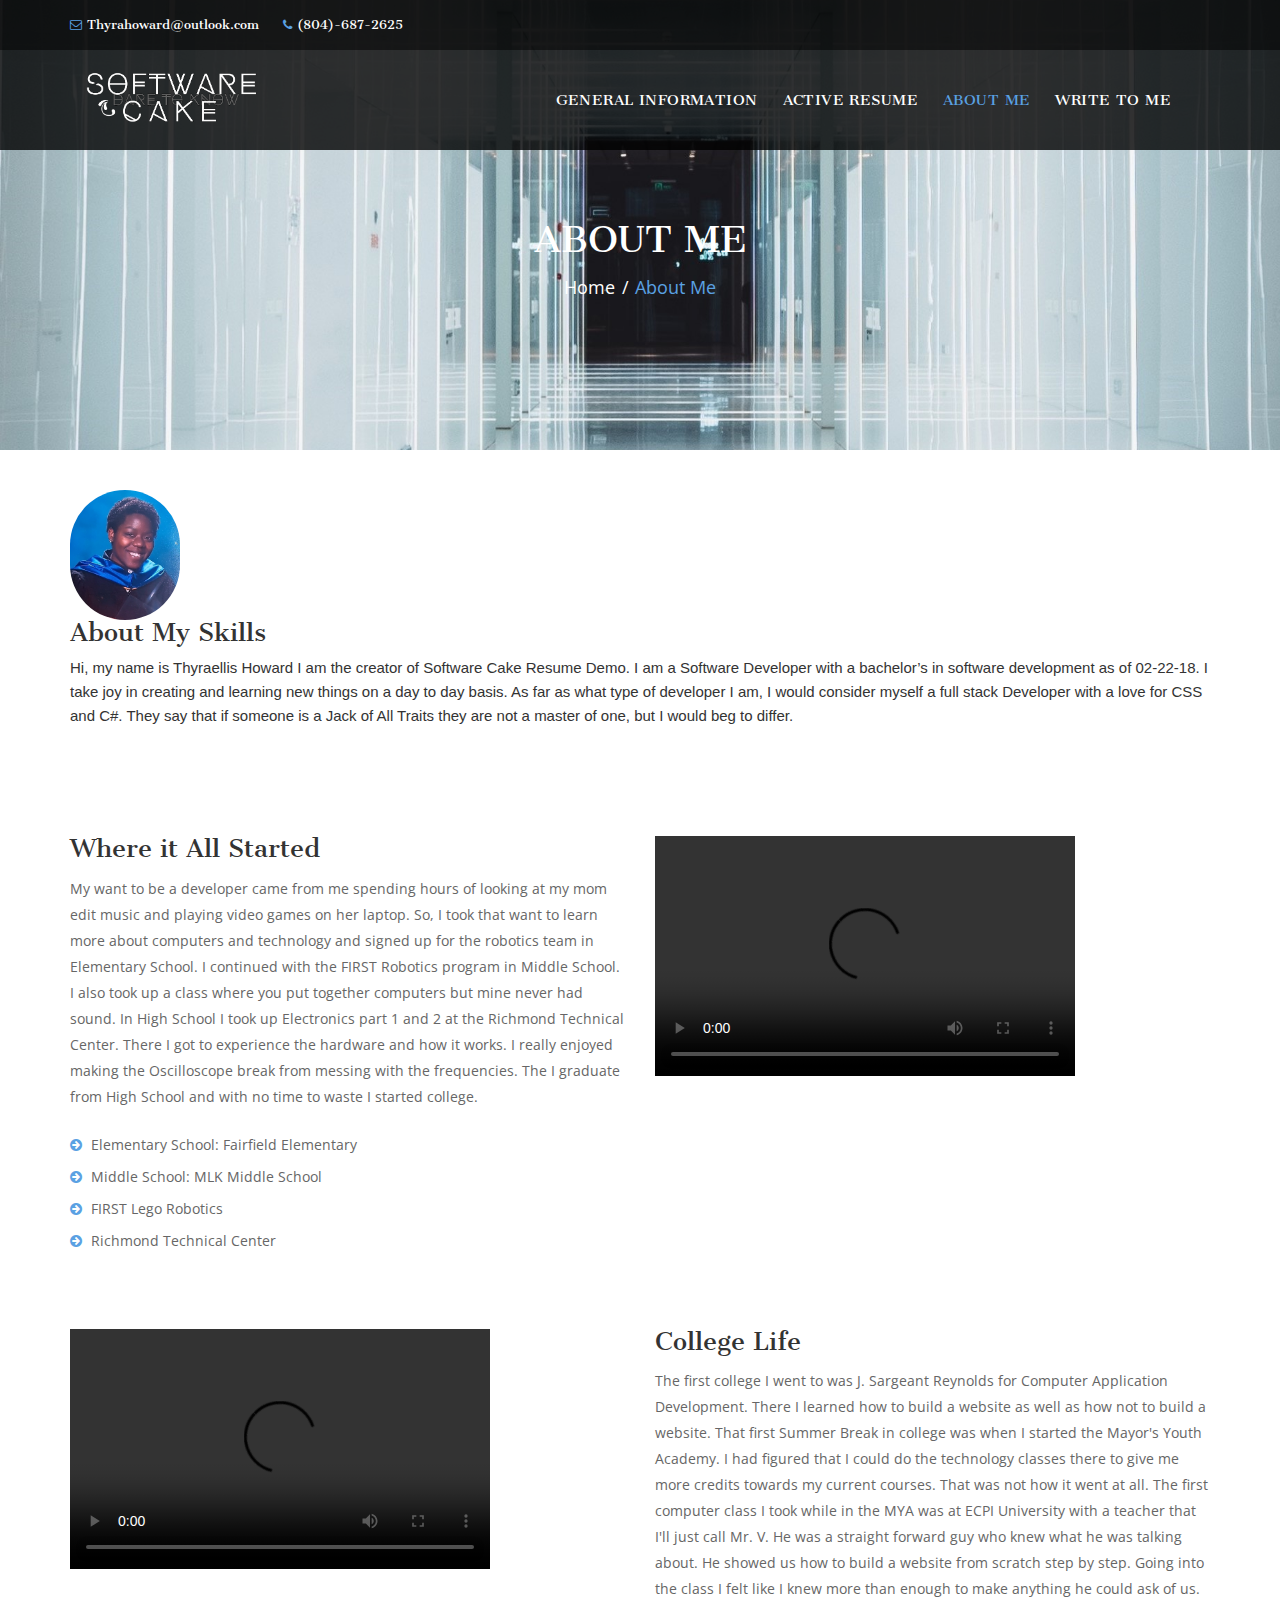
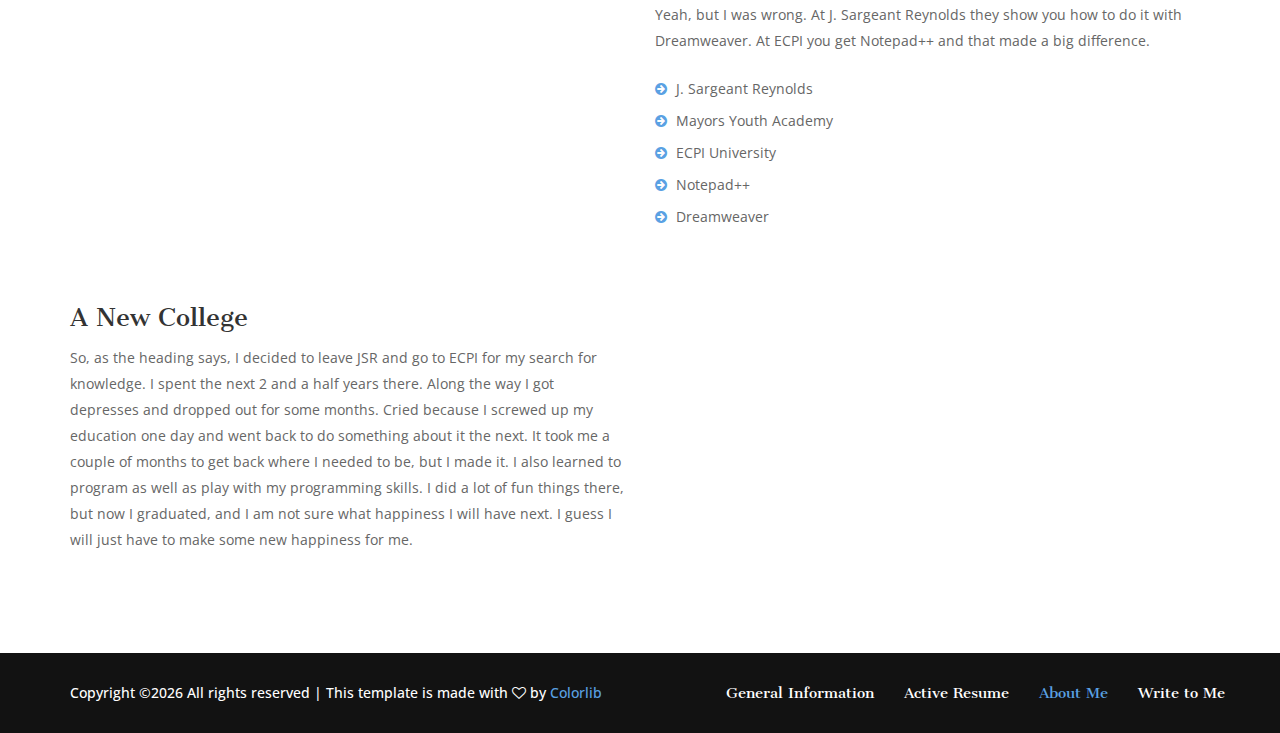
<file: about-us.html>
<!DOCTYPE html>
<html lang="en">
    <head>
        <meta charset="utf-8">
        <meta http-equiv="X-UA-Compatible" content="IE=edge">
        <meta name="viewport" content="width=device-width, initial-scale=1">
        <link rel="icon" href="img/cake-icon.PNG" type="image/x-icon" />
        <!-- The above 3 meta tags *must* come first in the head; any other head content must come *after* these tags -->
        <title>Thyraellis Resume | About Me</title>

        <!-- Icon css link -->
        <link href="vendors/material-icon/css/materialdesignicons.min.css" rel="stylesheet">
        <link href="css/font-awesome.min.css" rel="stylesheet">
        <link href="vendors/linears-icon/style.css" rel="stylesheet">
        <!-- Bootstrap -->
        <link href="css/bootstrap.min.css" rel="stylesheet">
        
        <!-- Extra plugin css -->
        <link href="vendors/bootstrap-selector/bootstrap-select.css" rel="stylesheet">
        <link href="vendors/bootatrap-date-time/bootstrap-datetimepicker.min.css" rel="stylesheet">
        <link href="vendors/owl-carousel/assets/owl.carousel.css" rel="stylesheet">
        
        <link href="css/style.css" rel="stylesheet">
        <link href="css/responsive.css" rel="stylesheet">

        <!-- HTML5 shim and Respond.js for IE8 support of HTML5 elements and media queries -->
        <!-- WARNING: Respond.js doesn't work if you view the page via file:// -->
        <!--[if lt IE 9]>
        <script src="https://oss.maxcdn.com/html5shiv/3.7.3/html5shiv.min.js"></script>
        <script src="https://oss.maxcdn.com/respond/1.4.2/respond.min.js"></script>
        <![endif]-->
    </head>
    <body>
       
       <div id="preloader">
            <div class="loader absolute-center">
                <div class="loader__box"><b class="top"></b></div>
                <div class="loader__box"><b class="top"></b></div>
                <div class="loader__box"><b class="top"></b></div>
            </div>
        </div>
       
        <!--================ Frist hader Area =================-->
        <div class="first_header">
            <div class="container">
                <div class="row">
                    <div class="col-md-4">
                        <div class="header_contact_details">
                            <a href="#"><i class="fa fa-envelope-o"></i>Thyrahoward@outlook.com</a>
							<a href="#"><i class="fa fa-phone"></i>(804)-687-2625</a>
                        </div>
                    </div>
                    <div class="col-md-4">
                        <div class="event_btn_inner">
						</div>
                    </div>
                </div>
            </div>
        </div>
        <!--================End Footer Area =================-->
        
        <!--================End Footer Area =================-->
        <header class="main_menu_area">
            <nav class="navbar navbar-default">
                <div class="container">
                    <!-- Brand and toggle get grouped for better mobile display -->
                    <div class="navbar-header">
                        <button type="button" class="navbar-toggle collapsed" data-toggle="collapse" data-target="#bs-example-navbar-collapse-1" aria-expanded="false">
                        <span class="sr-only">Toggle navigation</span>
                        <span class="icon-bar"></span>
                        <span class="icon-bar"></span>
                        <span class="icon-bar"></span>
                        </button>
                        <a class="navbar-brand" href="index.html"><img src="img/software-cake-logo.png" width="200" alt=""></a>
                    </div>

                    <!-- Collect the nav links, forms, and other content for toggling -->
                    <div class="collapse navbar-collapse" id="bs-example-navbar-collapse-1">
                        <ul class="nav navbar-nav navbar-right">
                            <li><a href="index.html">General Information</a></li>
							<li><a href="menu-list.html">Active Resume</a></li>
							<li class="active"><a href="about-us.html">About Me</a></li>
                            <li><a href="contact.html">Write to Me</a></li>
							<li></li>
                        </ul>
                    </div><!-- /.navbar-collapse -->
                </div><!-- /.container-fluid -->
            </nav>
        </header>
        <!--================End Footer Area =================-->
        
        <!--================Banner Area =================-->
        <section class="banner_area">
            <div class="container">
                <div class="banner_content">
                    <h4>About Me</h4>
                    <a href="index.html">Home</a>
                    <a class="active" href="#">About Me</a>
                </div>
            </div>
        </section>
        <!--================End Banner Area =================-->
        
        <!--================About Us Content Area =================-->
        <section class="about_us_content">
            <div class="container">
					<img src="img/Profile_Picture.jpg" height="130px" style="border-radius:80px;"/>
		    <h4 style="font-family: 'Cantata One', serif;font-size: 24px; margin-bottom:10px;">About My Skills</h4>
                            <p>
Hi, my name is Thyraellis Howard I am the creator of Software Cake Resume Demo. I am a Software Developer with a bachelor’s in software development as of 02-22-18. I take joy in creating and learning new things on a day to day basis. As far as what type of developer I am, I would consider myself a full stack Developer with a love for CSS and C#.  They say that if someone is a Jack of All Traits they are not a master of one, but I would beg to differ. </p><br/>
<br/>
                <div class="row about_inner_item">
                    <div class="col-md-6">
                        <div class="about_left_content">
                           
                            <h4>Where it All Started</h4>
<p>
My want to be a developer came from me spending hours of looking at my mom edit music and playing video games on her laptop.  So, I took that want to learn more about computers and technology and signed up for the robotics team in Elementary School. I continued with the FIRST Robotics program in Middle School. I also took up a class where you put together computers but mine never had sound. In High School I took up Electronics part 1 and 2 at the Richmond Technical Center. There I got to experience the hardware and how it works. I really enjoyed making the Oscilloscope break from messing with the frequencies. The I graduate from High School and with no time to waste I started college. </p>
                            <ul>
                                <li><a href="https://www.rvaschools.net/FCES"><i class="fa fa-arrow-circle-right" aria-hidden="true"></i> Elementary  School: Fairfield Elementary </a></li>
                                <li><a href="https://www.rvaschools.net/MLKMS"><i class="fa fa-arrow-circle-right" aria-hidden="true"></i> Middle School: MLK Middle School</a></li>
                                <li><a href="https://www.firstlegoleague.org/"><i class="fa fa-arrow-circle-right" aria-hidden="true"></i> FIRST Lego Robotics</a></li>
                                <li><a href="https://www.rvaschools.net/RTC"><i class="fa fa-arrow-circle-right" aria-hidden="true"></i> Richmond Technical Center </a></li>
                            </ul>
                        </div>
                    </div>
                    <div class="col-md-6">
                        <div class="about_right_image">
                            <video width="420" height="240" controls>
							<source src="https://youtu.be/mbiH2tOKqoc" type="video/mp4"/>
							</video>
                        </div>
                    </div>
                    <div class="col-md-12">
                        <div class="about_single_content">
                            <p></p>
                        </div>
                    </div>
                </div>
                <div class="row about_inner_item">
                    <div class="col-md-6">
                        <div class="about_right_image">
                            <video width="420" height="240" controls>
							<source src="https://youtu.be/YTBGqrafSZw" type="video/mp4"/>
							</video>
                        </div>
                    </div>
                    <div class="col-md-6">
                        <div class="about_left_content">
                            <h4>College Life</h4>
                            <p>The first college I went to was J. Sargeant Reynolds for Computer Application Development. There I learned how to 
                            build a website as well as how not to build a website. That first Summer Break in college was when I started the Mayor's Youth Academy. I had figured that I could do the technology classes there to give me more credits towards my current courses. That was not how it went at all. The first computer class I took while in the MYA was at ECPI University with a teacher that I'll just call Mr. V. He was a straight forward guy who knew what he was talking about. He showed us how to build a website from scratch step by step. Going into the class I felt like I knew more than enough to make anything he could ask of us. Yeah, but I was wrong. At J. Sargeant Reynolds they show you how to do it with Dreamweaver. At ECPI you get Notepad++ and that made a big difference.
                            </p>
                            <ul>
                                <li><a href="https://www.reynolds.edu/"><i class="fa fa-arrow-circle-right" aria-hidden="true"></i> J. Sargeant Reynolds</a></li>
                                <li><a href="https://www.richmondgov.com/MayorsYouthAcademy/"><i class="fa fa-arrow-circle-right" aria-hidden="true"></i> Mayors Youth Academy</a></li>
                                <li><a href="https://www.ecpi.edu/locations/richmond-va-innsbrook"><i class="fa fa-arrow-circle-right" aria-hidden="true"></i> ECPI University</a></li>
                                <li><a href="https://notepad-plus-plus.org/"><i class="fa fa-arrow-circle-right" aria-hidden="true"></i> Notepad++</a></li>
                                <li><a href="https://www.adobe.com/products/dreamweaver.html"><i class="fa fa-arrow-circle-right" aria-hidden="true"></i> Dreamweaver</a></li>
                            </ul>
                        </div>
                    </div>
                    <div class="col-md-12">
                        <div class="about_single_content">
                            <p></p>
                        </div>
                    </div>
                </div>
                <div class="row about_inner_item">
                    <div class="col-md-6">
                        <div class="about_left_content">
                            <h4>A New College</h4>
                            <p>So, as the heading says, I decided to leave JSR and go to ECPI for my search for knowledge. I spent the next 2 and a half years there. Along the way I got depresses and dropped out for some months. Cried because I screwed up my education one day and went back to do something about it the next. It took me a couple of months to get back where I needed to be, but I made it. I also learned to program as well as play with my programming skills. I did a lot of fun things there, but now I graduated, and I am not sure what happiness I will have next. I guess I will just have to make some new happiness for me. </p>
                        </div>
                    </div>
                </div>
            </div>
        </section>
        <!--================End About Us Content Area =================-->
        
        <!--================End Recent Blog Area =================-->
        <footer class="footer_area">
           
            <div class="copy_right_area">
                <div class="container">
                    <div class="pull-left">
                        <h5><p><!-- Link back to Colorlib can't be removed. Template is licensed under CC BY 3.0. -->
Copyright &copy;<script>document.write(new Date().getFullYear());</script> All rights reserved | This template is made with <i class="fa fa-heart-o" aria-hidden="true"></i> by <a href="https://colorlib.com" target="_blank">Colorlib</a>
<!-- Link back to Colorlib can't be removed. Template is licensed under CC BY 3.0. -->
</p></h5>
                    </div>
                    <div class="pull-right">
                        <ul class="nav navbar-nav navbar-right">
                            <li><a href="index.html">General Information</a></li>
							<li><a href="menu-list.html">Active Resume</a></li>
							<li class="active"><a href="about-us.html">About Me</a></li>
                            <li><a href="contact.html">Write to Me</a></li>
                        </ul>
                    </div>
                </div>
            </div>
        </footer>
        <!--================End Recent Blog Area =================-->
        
        
        
        <!-- jQuery (necessary for Bootstrap's JavaScript plugins) -->
        <script src="js/jquery-2.1.4.min.js"></script>
        <!-- Include all compiled plugins (below), or include individual files as needed -->
        <script src="js/bootstrap.min.js"></script>
        <!-- Extra plugin js -->
        <script src="vendors/bootstrap-selector/bootstrap-select.js"></script>
        <script src="vendors/bootatrap-date-time/bootstrap-datetimepicker.min.js"></script>
        <script src="vendors/owl-carousel/owl.carousel.min.js"></script>
        <script src="vendors/isotope/imagesloaded.pkgd.min.js"></script>
        <script src="vendors/isotope/isotope.pkgd.min.js"></script>
        <script src="vendors/countdown/jquery.countdown.js"></script>
        <script src="vendors/js-calender/zabuto_calendar.min.js"></script>
        <!--gmaps Js-->
<!--        <script src="https://maps.googleapis.com/maps/api/js?key=AIzaSyCjCGmQ0Uq4exrzdcL6rvxywDDOvfAu6eE"></script>-->
<!--        <script src="js/gmaps.min.js"></script>-->
        
        
<!--        <script src="js/video_player.js"></script>-->
        <script src="js/theme.js"></script>
    </body>
</html>
</file>
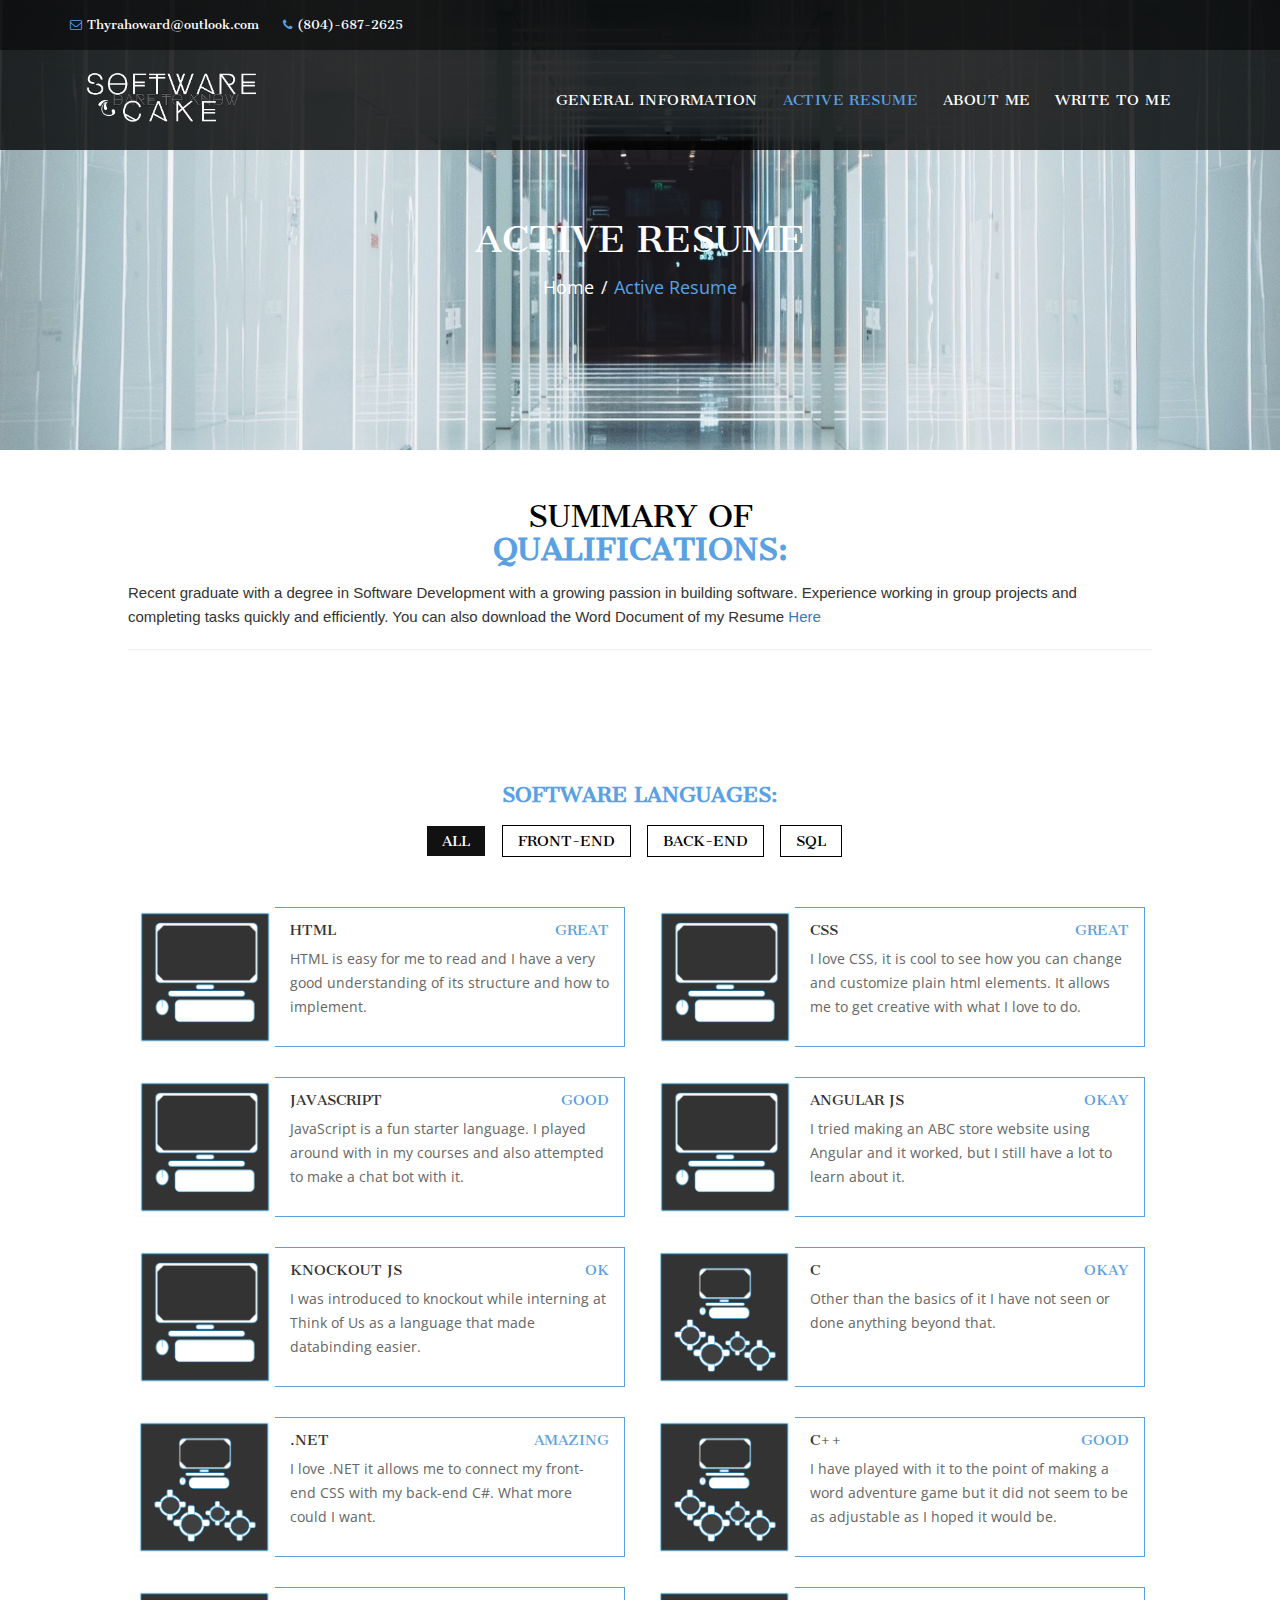
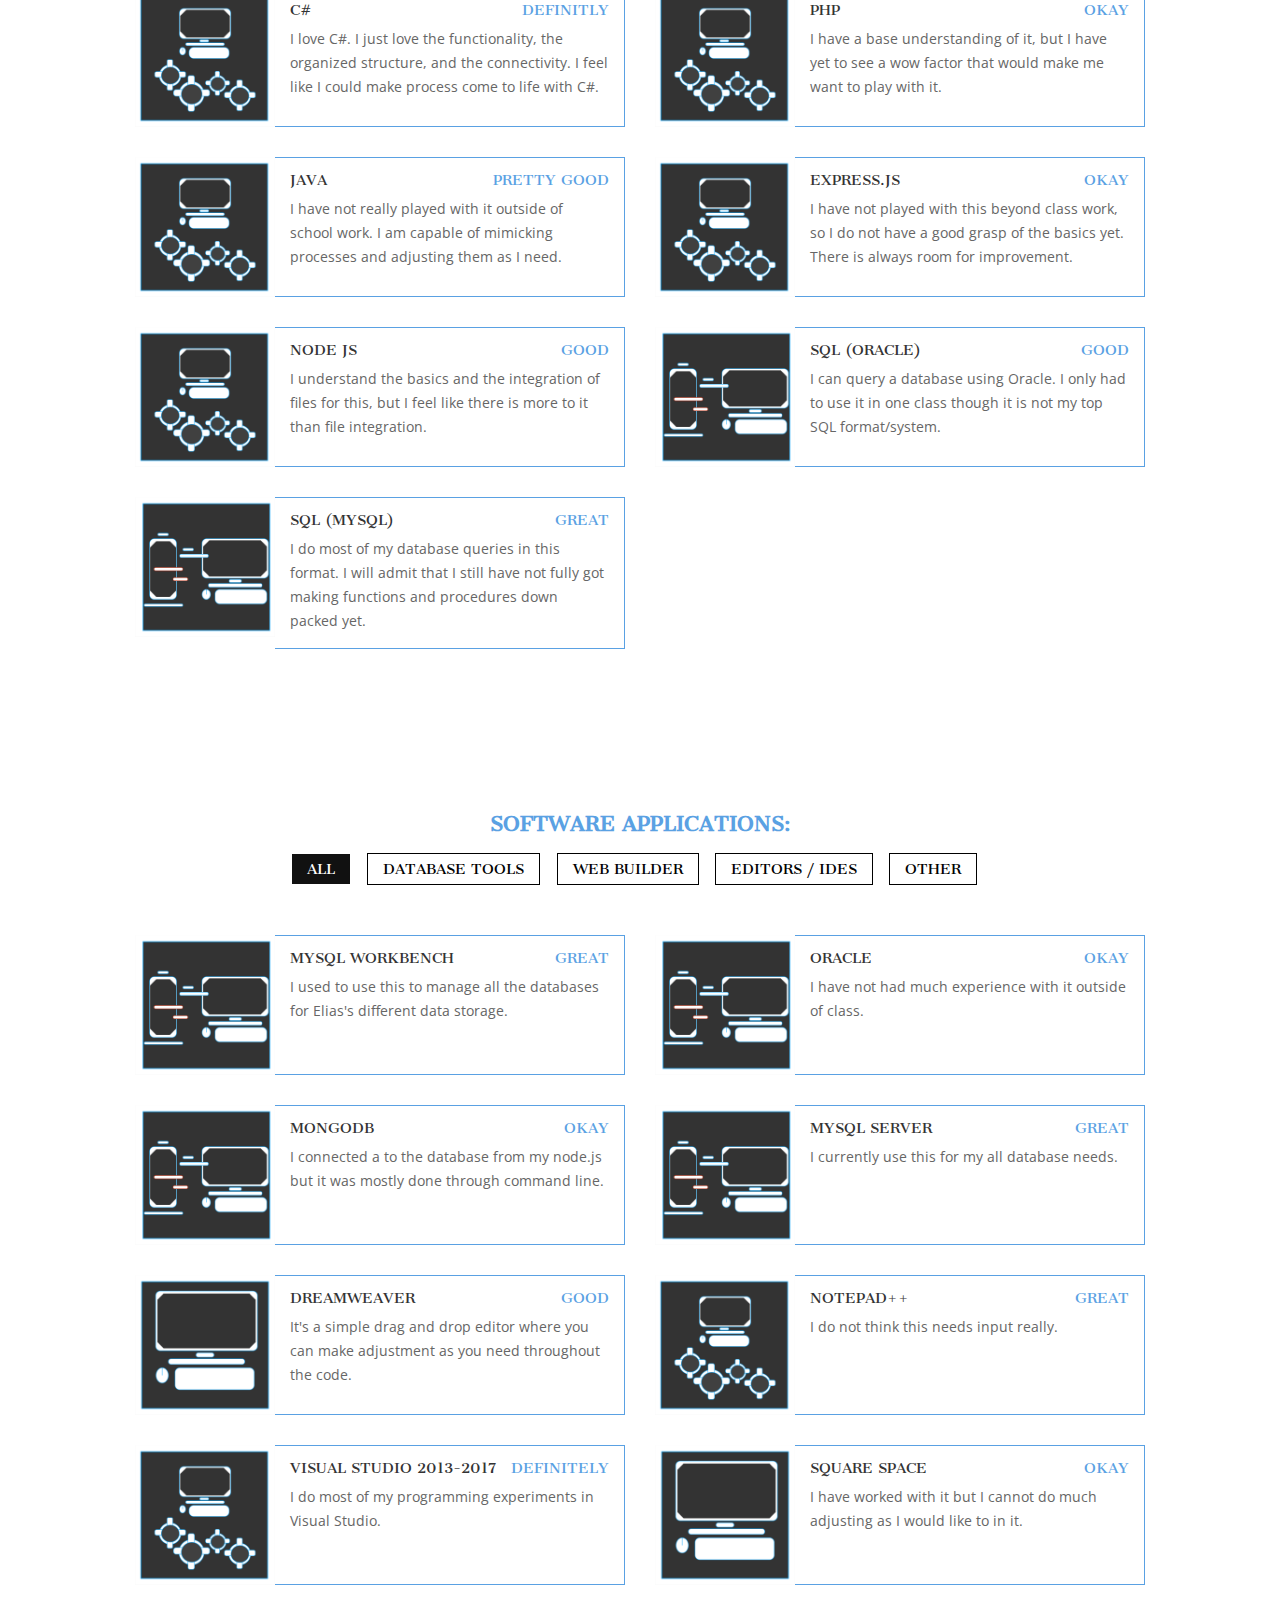
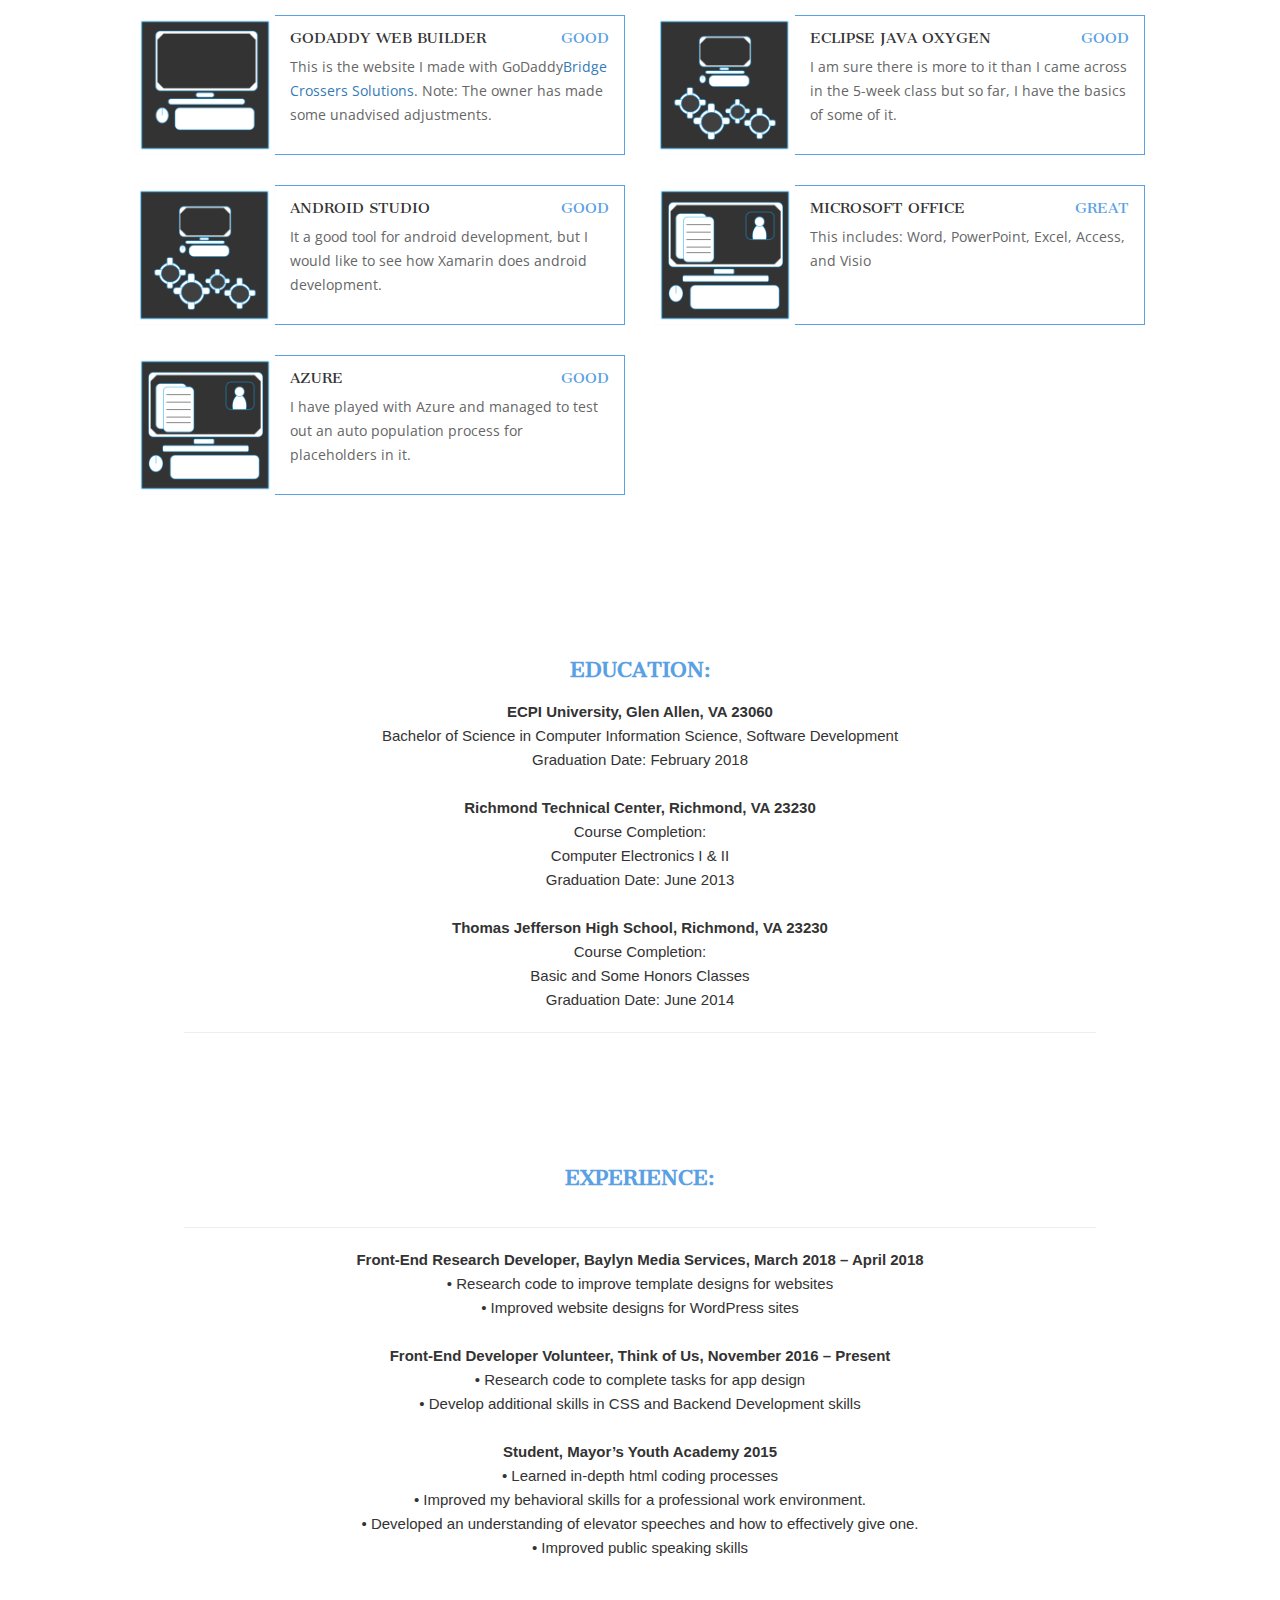
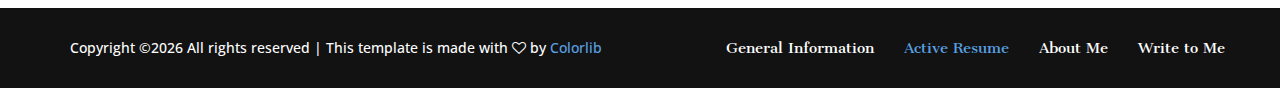
<file: menu-list.html>
<!DOCTYPE html>
<html lang="en">
    <head>
        <meta charset="utf-8">
        <meta http-equiv="X-UA-Compatible" content="IE=edge">
        <meta name="viewport" content="width=device-width, initial-scale=1">
        <link rel="icon" href="img/cake-icon.PNG" type="image/x-icon" />
        <!-- The above 3 meta tags *must* come first in the head; any other head content must come *after* these tags -->
        <title>Thyraellis Resume | Active Resume</title>

        <!-- Icon css link -->
        <link href="vendors/material-icon/css/materialdesignicons.min.css" rel="stylesheet">
        <link href="css/font-awesome.min.css" rel="stylesheet">
        <link href="vendors/linears-icon/style.css" rel="stylesheet">
        <!-- Bootstrap -->
        <link href="css/bootstrap.min.css" rel="stylesheet">
        
        <!-- Extra plugin css -->
        <link href="vendors/bootstrap-selector/bootstrap-select.css" rel="stylesheet">
        <link href="vendors/bootatrap-date-time/bootstrap-datetimepicker.min.css" rel="stylesheet">
        <link href="vendors/owl-carousel/assets/owl.carousel.css" rel="stylesheet">
        
        <link href="css/style.css" rel="stylesheet">
        <link href="css/responsive.css" rel="stylesheet">

        <!-- HTML5 shim and Respond.js for IE8 support of HTML5 elements and media queries -->
        <!-- WARNING: Respond.js doesn't work if you view the page via file:// -->
        <!--[if lt IE 9]>
        <script src="https://oss.maxcdn.com/html5shiv/3.7.3/html5shiv.min.js"></script>
        <script src="https://oss.maxcdn.com/respond/1.4.2/respond.min.js"></script>
        <![endif]-->
    </head>
    <body>
       
        <div id="preloader">
            <div class="loader absolute-center">
                <div class="loader__box"><b class="top"></b></div>
                <div class="loader__box"><b class="top"></b></div>
                <div class="loader__box"><b class="top"></b></div>
            </div>
        </div>
       
        <!--================ Frist hader Area =================-->
        <div class="first_header">
            <div class="container">
                <div class="row">
                    <div class="col-md-4">
                        <div class="header_contact_details">
                            <a href="#"><i class="fa fa-envelope-o"></i>Thyrahoward@outlook.com</a>
							<a href="#"><i class="fa fa-phone"></i>(804)-687-2625</a>
                        </div>
                    </div>
                    <div class="col-md-4">
                        <div class="event_btn_inner">
						</div>
                    </div>
                </div>
            </div>
        </div>
        <!--================End Footer Area =================-->
        
        <!--================End Footer Area =================-->
        <header class="main_menu_area">
            <nav class="navbar navbar-default">
                <div class="container">
                    <!-- Brand and toggle get grouped for better mobile display -->
                    <div class="navbar-header">
                        <button type="button" class="navbar-toggle collapsed" data-toggle="collapse" data-target="#bs-example-navbar-collapse-1" aria-expanded="false">
                        <span class="sr-only">Toggle navigation</span>
                        <span class="icon-bar"></span>
                        <span class="icon-bar"></span>
                        <span class="icon-bar"></span>
                        </button>
                        <a class="navbar-brand" href="index.html"><img src="img/software-cake-logo.png" width="200" alt=""></a>
                    </div>

                    <!-- Collect the nav links, forms, and other content for toggling -->
                    <div class="collapse navbar-collapse" id="bs-example-navbar-collapse-1">
                        <ul class="nav navbar-nav navbar-right">
                            <li><a href="index.html">General Information</a></li>
							<li class="active"><a href="menu-list.html">Active Resume</a></li>
							<li><a href="about-us.html">About Me</a></li>
                            <li><a href="contact.html">Write to Me</a></li>
							<li></li>
                        </ul>
                    </div><!-- /.navbar-collapse -->
                </div><!-- /.container-fluid -->
            </nav>
        </header> <!--================End Footer Area =================-->
        
        <!--================Banner Area =================-->
        <section class="banner_area">
            <div class="container">
                <div class="banner_content">
                    <h4>Active Resume</h4>
                    <a href="index.html">Home</a>
                    <a class="active" href="menu-list.html">Active Resume</a>
                </div>
            </div>
        </section>
        <!--================End Banner Area =================-->
        
        <!--================End Our feature Area =================-->
        <section class="banner_area" style="background-image: none; min-height: 100px; ">
                <div class="banner_content" style="padding: 50px 0px 0px 0px;">
                    <h4 style="color: black; font-size: 30px">Summary of <br> <b style="color: #5aa1e3; font-size: 30px">Qualifications:</b></h4>
                </div>
        </section>
        <div style="width: 80%; margin-left: 10%;">
            <p>Recent graduate with a degree in Software Development with a growing passion in building software. Experience working in group projects and completing tasks quickly and efficiently. You can also download the Word Document of my Resume
			<a href="Documents/Thyraellis Howard Resume.pdf">Here</a>
			</p>
        <hr/>
        </div>
        <section class="most_popular_item_area menu_list_page" style="padding: 50px 0px 0px 0px;">
                    <section class="banner_area" style="background-image: none; min-height: 100px; ">
                <div class="banner_content" style="padding: 50px 0px 0px 0px;">
                    <h4><b style="color: #5aa1e3; font-size: 20px">Software Languages:</b></h4>
                </div>
        </section>
            <div class="container">                
                <div class="popular_filter">
                    <ul>
                        <li class="active" data-filter="*"><a href="">All</a></li>
                        <li data-filter=".front"><a href="">Front-End</a></li>
                        <li data-filter=".back"><a href="">Back-End</a></li>
                        <li data-filter=".sql"><a href="">SQL</a></li>
                    </ul>
                </div>
                <div class="p_recype_item_main">
                    <div class="row p_recype_item_active">
                        <div class="col-md-6 front web">
                            <div class="media">
                                <div class="media-left">
                                    <img src="img/front-end.png" height="140" alt="">
                                </div>
                                <div class="media-body">
                                    <a><h3>HTML</h3></a>
                                    <h4>Great</h4>
                                    <p>HTML is easy for me to read and I have a very good understanding of its structure and how to implement. </p>
                                </div>
                            </div>
                        </div>
                        <div class="col-md-6 front web">
                            <div class="media">
                                <div class="media-left">
                                    <img src="img/front-end.png" height="140" alt="">
                                </div>
                                <div class="media-body">
                                    <a><h3>CSS</h3></a>
                                    <h4>Great</h4>
                                    <p>I love CSS, it is cool to see how you can change and customize plain html elements. It allows me to get creative with what I love to do. </p>
                                </div>
                            </div>
                        </div>
                        <div class="col-md-6 front web">
                            <div class="media">
                                <div class="media-left">
                                    <img src="img/front-end.png" height="140" alt="">
                                </div>
                                <div class="media-body">
                                    <a><h3>JavaScript</h3></a>
                                    <h4>Good</h4>
                                    <p>JavaScript is a fun starter language. I played around with in my courses and also attempted to make a chat bot with it. </p>
                                </div>
                            </div>
                        </div>
                        <div class="col-md-6 front web">
                            <div class="media">
                                <div class="media-left">
                                    <img src="img/front-end.png" height="140" alt="">
                                </div>
                                <div class="media-body">
                                    <a><h3>Angular JS</h3></a>
                                    <h4>Okay</h4>
                                    <p>I tried making an ABC store website using Angular and it worked, but I still have a lot to learn about it. </p>
                                </div>
                            </div>
                        </div>
                        <div class="col-md-6 front web">
                            <div class="media">
                                <div class="media-left">
                                    <img src="img/front-end.png" height="140" alt="">
                                </div>
                                <div class="media-body">
                                    <a><h3>Knockout JS</h3></a>
                                    <h4>Ok</h4>
                                    <p>I was introduced to knockout while interning at Think of Us as a language that made databinding easier. </p>
                                </div>
                            </div>
                        </div>
                        <div class="col-md-6 back edit">
                            <div class="media">
                                <div class="media-left">
                                    <img src="img/back-end.png" height="140" alt="">
                                </div>
                                <div class="media-body">
                                    <a><h3>C</h3></a>
                                    <h4>Okay</h4>
                                    <p>Other than the basics of it I have not seen or done anything beyond that. </p>
                                </div>
                            </div>
                        </div>
                        <div class="col-md-6 back edit">
                            <div class="media">
                                <div class="media-left">
                                    <img src="img/back-end.png" height="140" alt="">
                                </div>
                                <div class="media-body">
                                    <a><h3>.NET</h3></a>
                                    <h4>Amazing</h4>
                                    <p>I love .NET it allows me to connect my front-end CSS with my back-end C#. What more could I want. </p>
                                </div>
                            </div>
                        </div>
                        <div class="col-md-6 back edit">
                            <div class="media">
                                <div class="media-left">
                                    <img src="img/back-end.png" height="140" alt="">
                                </div>
                                <div class="media-body">
                                    <a><h3>C++</h3></a>
                                    <h4>Good</h4>
                                    <p>I have played with it to the point of making a word adventure game but it did not seem to be as adjustable as I hoped it would be. </p>
                                </div>
                            </div>
                        </div>
                        <div class="col-md-6 back edit">
                            <div class="media">
                                <div class="media-left">
                                    <img src="img/back-end.png" height="140" alt="">
                                </div>
                                <div class="media-body">
                                    <a><h3>C#</h3></a>
                                    <h4>Definitly</h4>
                                    <p>I love C#. I just love the functionality, the organized structure, and the connectivity.  I feel like I could make process come to life with C#. </p>
                                </div>
                            </div>
                        </div>
                        <div class="col-md-6 back edit">
                            <div class="media">
                                <div class="media-left">
                                    <img src="img/back-end.png" height="140" alt="">
                                </div>
                                <div class="media-body">
                                    <a><h3>PHP</h3></a>
                                    <h4>Okay</h4>
                                    <p>I have a base understanding of it, but I have yet to see a wow factor that would make me want to play with it.</p>
                                </div>
                            </div>
                        </div>
                        <div class="col-md-6 back edit">
                            <div class="media">
                                <div class="media-left">
                                    <img src="img/back-end.png" height="140" alt="">
                                </div>
                                <div class="media-body">
                                    <a><h3>Java</h3></a>
                                    <h4>Pretty Good</h4>
                                    <p>I have not really played with it outside of school work. I am capable of mimicking processes and adjusting them as I need. </p>
                                </div>
                            </div>
                        </div>
                        <div class="col-md-6 back edit">
                            <div class="media">
                                <div class="media-left">
                                    <img src="img/back-end.png" height="140" alt="">
                                </div>
                                <div class="media-body">
                                    <a><h3>Express.js</h3></a>
                                    <h4>Okay</h4>
                                    <p>I have not played with this beyond class work, so I do not have a good grasp of the basics yet. There is always room for improvement. </p>
                                </div>
                            </div>
                        </div>
                        <div class="col-md-6 back edit">
                            <div class="media">
                                <div class="media-left">
                                    <img src="img/back-end.png" height="140" alt="">
                                </div>
                                <div class="media-body">
                                    <a href="#"><h3>Node JS</h3></a>
                                    <h4>Good</h4>
                                    <p>I understand the basics and the integration of files for this, but I feel like there is more to it than file integration. </p>
                                </div>
                            </div>
                        </div>
                        <div class="col-md-6 sql data">
                            <div class="media">
                                <div class="media-left">
                                    <img src="img/sql.png" height="140" alt="">
                                </div>
                                <div class="media-body">
                                    <a href="#"><h3>SQL (Oracle)</h3></a>
                                    <h4>Good</h4>
                                    <p>I can query a database using Oracle. I only had to use it in one class though it is not my top SQL format/system. </p>
                                </div>
                            </div>
                        </div>
                        <div class="col-md-6 sql data">
                            <div class="media">
                                <div class="media-left">
                                    <img src="img/sql.png" height="140" alt="">
                                </div>
                                <div class="media-body">
                                    <a href="#"><h3>SQL (MySQL)</h3></a>
                                    <h4>Great</h4>
                                    <p>I do most of my database queries in this format. I will admit that I still have not fully got making functions and procedures down packed yet.</p>
                                </div>
                            </div>
                        </div>
                    </div>
                </div>
            </div>
            <section class="most_popular_item_area menu_list_page" style="padding: 50px 0px 0px 0px;">
                    <section class="banner_area" style="background-image: none; min-height: 100px; ">
                <div class="banner_content" style="padding: 50px 0px 0px 0px;">
                    <h4><b style="color: #5aa1e3; font-size: 20px">Software Applications:</b></h4>
                </div>
        </section>
            <div class="container">                
                <div class="popular_filter">
                    <ul>
                        <li class="active" data-filter="*"><a href="">All</a></li>
                        <li data-filter=".data"><a href="">Database Tools</a></li>
                        <li data-filter=".web"><a href="">Web Builder</a></li>
                        <li data-filter=".edit"><a href="">Editors / IDEs</a></li>
                        <li data-filter=".other"><a href="">Other</a></li>
                    </ul>
                </div>
                <div class="p_recype_item_main">
                    <div class="row p_recype_item_active">
                        <div class="col-md-6 data sql">
                            <div class="media">
                                <div class="media-left">
                                    <img src="img/sql.png" height="140" alt="">
                                </div>
                                <div class="media-body">
                                    <a><h3>MySQL Workbench</h3></a>
                                    <h4>Great</h4>
                                    <p>I used to use this to manage all the databases for Elias's different data storage. </p>
                                </div>
                            </div>
                        </div>
                        <div class="col-md-6 data sql">
                            <div class="media">
                                <div class="media-left">
                                    <img src="img/sql.png" height="140" alt="">
                                </div>
                                <div class="media-body">
                                    <a><h3>Oracle</h3></a>
                                    <h4>Okay</h4>
                                    <p>I have not had much experience with it outside of class. </p>
                                </div>
                            </div>
                        </div>
                        <div class="col-md-6 data sql">
                            <div class="media">
                                <div class="media-left">
                                    <img src="img/sql.png" height="140" alt="">
                                </div>
                                <div class="media-body">
                                    <a><h3>MongoDB</h3></a>
                                    <h4>Okay</h4>
                                    <p>I connected a to the database from my node.js but it was mostly done through command line. </p>
                                </div>
                            </div>
                        </div>
                        <div class="col-md-6 data sql">
                            <div class="media">
                                <div class="media-left">
                                    <img src="img/sql.png" height="140" alt="">
                                </div>
                                <div class="media-body">
                                    <a><h3>MySql server</h3></a>
                                    <h4>Great</h4>
                                    <p>I currently use this for my all database needs. </p>
                                </div>
                            </div>
                        </div>
                        <div class="col-md-6 web front">
                            <div class="media">
                                <div class="media-left">
                                    <img src="img/front-end.png" height="140" alt="">
                                </div>
                                <div class="media-body">
                                    <a><h3>Dreamweaver</h3></a>
                                    <h4>Good</h4>
                                    <p>It's a simple drag and drop editor where you can make adjustment as you need throughout the code. </p>
                                </div>
                            </div>
                        </div>
                        <div class="col-md-6 edit back">
                            <div class="media">
                                <div class="media-left">
                                    <img src="img/back-end.png" height="140" alt="">
                                </div>
                                <div class="media-body">
                                    <a><h3>Notepad++</h3></a>
                                    <h4>Great</h4>
                                    <p>I do not think this needs input really. </p>
                                </div>
                            </div>
                        </div>
                        <div class="col-md-6 edit back">
                            <div class="media">
                                <div class="media-left">
                                    <img src="img/back-end.png" height="140" alt="">
                                </div>
                                <div class="media-body">
                                    <a><h3>Visual Studio 2013-2017</h3></a>
                                    <h4>Definitely</h4>
                                    <p>I do most of my programming experiments in Visual Studio. </p>
                                </div>
                            </div>
                        </div>
                        <div class="col-md-6 web front">
                            <div class="media">
                                <div class="media-left">
                                    <img src="img/front-end.png" height="140" alt="">
                                </div>
                                <div class="media-body">
                                    <a><h3>Square Space</h3></a>
                                    <h4>Okay</h4>
                                    <p>I have worked with it but I cannot do much adjusting as I would like to in it. </p>
                                </div>
                            </div>
                        </div>
                        <div class="col-md-6 web front">
                            <div class="media">
                                <div class="media-left">
                                    <img src="img/front-end.png" height="140" alt="">
                                </div>
                                <div class="media-body">
                                    <a><h3>GoDaddy web builder</h3></a>
                                    <h4>Good</h4>
                                    <p>This is the website I made with GoDaddy<a href="www.bridgecrosserssolutions.com">Bridge Crossers Solutions</a>. Note: The owner has made some unadvised adjustments. </p>
                                </div>
                            </div>
                        </div>
                        <div class="col-md-6 edit back">
                            <div class="media">
                                <div class="media-left">
                                    <img src="img/back-end.png" height="140" alt="">
                                </div>
                                <div class="media-body">
                                    <a><h3>Eclipse Java Oxygen</h3></a>
                                    <h4>Good</h4>
                                    <p>I am sure there is more to it than I came across in the 5-week class but so far, I have the basics of some of it. </p>
                                </div>
                            </div>
                        </div>
                        <div class="col-md-6 edit back">
                            <div class="media">
                                <div class="media-left">
                                    <img src="img/back-end.png" height="140" alt="">
                                </div>
                                <div class="media-body">
                                    <a href="#"><h3>Android Studio</h3></a>
                                    <h4>Good</h4>
                                    <p>It a good tool for android development, but I would like to see how Xamarin does android development. </p>
                                </div>
                            </div>
                        </div>
                        <div class="col-md-6 other">
                            <div class="media">
                                <div class="media-left">
                                    <img src="img/other.png" height="140" alt="">
                                </div>
                                <div class="media-body">
                                    <a href="#"><h3>Microsoft Office</h3></a>
                                    <h4>Great</h4>
                                    <p> This includes: Word, PowerPoint, Excel, Access, and Visio</p>
                                </div>
                            </div>
                        </div>
                        <div class="col-md-6 other">
                            <div class="media">
                                <div class="media-left">
                                    <img src="img/other.png" height="140" alt="">
                                </div>
                                <div class="media-body">
                                    <a href="#"><h3>Azure</h3></a>
                                    <h4>Good</h4>
                                    <p>I have played with Azure and managed to test out an auto population process for placeholders in it. </p>
                                </div>
                            </div>
                        </div>
                    </div>
                </div>
                <section class="most_popular_item_area menu_list_page" style="padding: 50px 0px 0px 0px;">
                    <section class="banner_area" style="background-image: none; min-height: 100px; ">
                <div class="banner_content" style="padding: 50px 0px 0px 0px;">
                    <h4><b style="color: #5aa1e3; font-size: 20px">Education:</b></h4>
                            <div style="width: 80%; margin-left: 10%;">
                                <p><b>ECPI University, Glen Allen, VA 23060</b><br/>
                                            Bachelor of Science in Computer Information Science, Software Development <br/>
                                            Graduation Date: February 2018<br/>
                                    <br/>
                                    <b>Richmond Technical Center, Richmond, VA 23230</b><br/>
                                    Course Completion:<br/>
                                    Computer Electronics I & II<br/>
                                    Graduation Date: June 2013<br/>
                                    <br/>
                                    <b>Thomas Jefferson High School, Richmond, VA 23230</b><br/>
                                    Course Completion:<br/>
                                    Basic and Some Honors Classes<br/>
                                    Graduation Date: June 2014
                                </p>
                        <hr/>
                    </div>
                </div>
        </section>
    </section>
                 <section class="most_popular_item_area menu_list_page" style="padding: 50px 0px 0px 0px;">
                    <section class="banner_area" style="background-image: none; min-height: 100px; ">
                <div class="banner_content" style="padding: 50px 0px 0px 0px;">
                    <h4><b style="color: #5aa1e3; font-size: 20px">Experience:</b></h4>
                            <div style="width: 80%; margin-left: 10%;">                                
                        <hr/>
                                <p><b>Front-End Research Developer, Baylyn Media Services, March 2018 – April 2018</b><br/></p>
                                <ul>
                                    <li>•	Research code to improve template designs for websites</li>
                                    <li>•	Improved website designs for WordPress sites</li>
                                </ul>
                                                
                                    <br/>
                                <p><b>Front-End Developer Volunteer, Think of Us, November 2016 – Present</b><br/></p>
                                <ul>
                                    <li>•   Research code to complete tasks for app design </li>
                                    <li>•	Develop additional skills in CSS and Backend Development skills</li>
                                </ul>
                                    <br/>
                                <p><b>Student, Mayor’s Youth Academy 2015 </b><br/></p>
                                <ul>
                                    <li>•	Learned in-depth html coding processes </li>
                                    <li>•	Improved my behavioral skills for a professional work environment.</li>
                                    <li>•   Developed an understanding of elevator speeches and how to effectively give one.</li>
                                    <li>•	Improved public speaking skills</li>
                                </ul>
                        </div>
                        </div>
                </div>
        </section>
</section>
                <br/>
                <br/>

        <!--================End Our feature Area =================-->
        
        <!--================End Recent Blog Area =================-->
        <footer class="footer_area">
            <div class="copy_right_area">
                <div class="container">
                    <div class="pull-left">
                        <h5><p><!-- Link back to Colorlib can't be removed. Template is licensed under CC BY 3.0. -->
Copyright &copy;<script>document.write(new Date().getFullYear());</script> All rights reserved | This template is made with <i class="fa fa-heart-o" aria-hidden="true"></i> by <a href="https://colorlib.com" target="_blank">Colorlib</a>
<!-- Link back to Colorlib can't be removed. Template is licensed under CC BY 3.0. -->
</p></h5>
                    </div>
                    <div class="pull-right">
                        <ul class="nav navbar-nav navbar-right">
                            <li><a href="index.html">General Information</a></li>
							<li class="active"><a href="menu-list.html">Active Resume</a></li>
							<li><a href="about-us.html">About Me</a></li>
                            <li><a href="contact.html">Write to Me</a></li>
                        </ul>
                    </div>
                </div>
            </div>
        </footer>
        <!--================End Recent Blog Area =================-->
        
        
        
        <!-- jQuery (necessary for Bootstrap's JavaScript plugins) -->
        <script src="js/jquery-2.1.4.min.js"></script>
        <!-- Include all compiled plugins (below), or include individual files as needed -->
        <script src="js/bootstrap.min.js"></script>

        <!-- Extra plugin js -->
        <script src="vendors/bootstrap-selector/bootstrap-select.js"></script>
        <script src="vendors/bootatrap-date-time/bootstrap-datetimepicker.min.js"></script>
        <script src="vendors/owl-carousel/owl.carousel.min.js"></script>
        <script src="vendors/isotope/imagesloaded.pkgd.min.js"></script>
        <script src="vendors/isotope/isotope.pkgd.min.js"></script>
        <script src="vendors/countdown/jquery.countdown.js"></script>
        <script src="vendors/js-calender/zabuto_calendar.min.js"></script>
        
        <script src="js/theme.js"></script>
    </body>
</html>
</file>
<file: vendors/linears-icon/style.css>
@font-face {
	font-family: 'Linearicons-Free';
	src:url('fonts/Linearicons-Free.eot?w118d');
	src:url('fonts/Linearicons-Free.eot?#iefixw118d') format('embedded-opentype'),
		url('fonts/Linearicons-Free.woff2?w118d') format('woff2'),
		url('fonts/Linearicons-Free.woff?w118d') format('woff'),
		url('fonts/Linearicons-Free.ttf?w118d') format('truetype'),
		url('fonts/Linearicons-Free.svg?w118d#Linearicons-Free') format('svg');
	font-weight: normal;
	font-style: normal;
}

.lnr {
	font-family: 'Linearicons-Free';
	speak: none;
	font-style: normal;
	font-weight: normal;
	font-variant: normal;
	text-transform: none;
	line-height: 1;

	/* Better Font Rendering =========== */
	-webkit-font-smoothing: antialiased;
	-moz-osx-font-smoothing: grayscale;
}

.lnr-home:before {
	content: "\e800";
}
.lnr-apartment:before {
	content: "\e801";
}
.lnr-pencil:before {
	content: "\e802";
}
.lnr-magic-wand:before {
	content: "\e803";
}
.lnr-drop:before {
	content: "\e804";
}
.lnr-lighter:before {
	content: "\e805";
}
.lnr-poop:before {
	content: "\e806";
}
.lnr-sun:before {
	content: "\e807";
}
.lnr-moon:before {
	content: "\e808";
}
.lnr-cloud:before {
	content: "\e809";
}
.lnr-cloud-upload:before {
	content: "\e80a";
}
.lnr-cloud-download:before {
	content: "\e80b";
}
.lnr-cloud-sync:before {
	content: "\e80c";
}
.lnr-cloud-check:before {
	content: "\e80d";
}
.lnr-database:before {
	content: "\e80e";
}
.lnr-lock:before {
	content: "\e80f";
}
.lnr-cog:before {
	content: "\e810";
}
.lnr-trash:before {
	content: "\e811";
}
.lnr-dice:before {
	content: "\e812";
}
.lnr-heart:before {
	content: "\e813";
}
.lnr-star:before {
	content: "\e814";
}
.lnr-star-half:before {
	content: "\e815";
}
.lnr-star-empty:before {
	content: "\e816";
}
.lnr-flag:before {
	content: "\e817";
}
.lnr-envelope:before {
	content: "\e818";
}
.lnr-paperclip:before {
	content: "\e819";
}
.lnr-inbox:before {
	content: "\e81a";
}
.lnr-eye:before {
	content: "\e81b";
}
.lnr-printer:before {
	content: "\e81c";
}
.lnr-file-empty:before {
	content: "\e81d";
}
.lnr-file-add:before {
	content: "\e81e";
}
.lnr-enter:before {
	content: "\e81f";
}
.lnr-exit:before {
	content: "\e820";
}
.lnr-graduation-hat:before {
	content: "\e821";
}
.lnr-license:before {
	content: "\e822";
}
.lnr-music-note:before {
	content: "\e823";
}
.lnr-film-play:before {
	content: "\e824";
}
.lnr-camera-video:before {
	content: "\e825";
}
.lnr-camera:before {
	content: "\e826";
}
.lnr-picture:before {
	content: "\e827";
}
.lnr-book:before {
	content: "\e828";
}
.lnr-bookmark:before {
	content: "\e829";
}
.lnr-user:before {
	content: "\e82a";
}
.lnr-users:before {
	content: "\e82b";
}
.lnr-shirt:before {
	content: "\e82c";
}
.lnr-store:before {
	content: "\e82d";
}
.lnr-cart:before {
	content: "\e82e";
}
.lnr-tag:before {
	content: "\e82f";
}
.lnr-phone-handset:before {
	content: "\e830";
}
.lnr-phone:before {
	content: "\e831";
}
.lnr-pushpin:before {
	content: "\e832";
}
.lnr-map-marker:before {
	content: "\e833";
}
.lnr-map:before {
	content: "\e834";
}
.lnr-location:before {
	content: "\e835";
}
.lnr-calendar-full:before {
	content: "\e836";
}
.lnr-keyboard:before {
	content: "\e837";
}
.lnr-spell-check:before {
	content: "\e838";
}
.lnr-screen:before {
	content: "\e839";
}
.lnr-smartphone:before {
	content: "\e83a";
}
.lnr-tablet:before {
	content: "\e83b";
}
.lnr-laptop:before {
	content: "\e83c";
}
.lnr-laptop-phone:before {
	content: "\e83d";
}
.lnr-power-switch:before {
	content: "\e83e";
}
.lnr-bubble:before {
	content: "\e83f";
}
.lnr-heart-pulse:before {
	content: "\e840";
}
.lnr-construction:before {
	content: "\e841";
}
.lnr-pie-chart:before {
	content: "\e842";
}
.lnr-chart-bars:before {
	content: "\e843";
}
.lnr-gift:before {
	content: "\e844";
}
.lnr-diamond:before {
	content: "\e845";
}
.lnr-linearicons:before {
	content: "\e846";
}
.lnr-dinner:before {
	content: "\e847";
}
.lnr-coffee-cup:before {
	content: "\e848";
}
.lnr-leaf:before {
	content: "\e849";
}
.lnr-paw:before {
	content: "\e84a";
}
.lnr-rocket:before {
	content: "\e84b";
}
.lnr-briefcase:before {
	content: "\e84c";
}
.lnr-bus:before {
	content: "\e84d";
}
.lnr-car:before {
	content: "\e84e";
}
.lnr-train:before {
	content: "\e84f";
}
.lnr-bicycle:before {
	content: "\e850";
}
.lnr-wheelchair:before {
	content: "\e851";
}
.lnr-select:before {
	content: "\e852";
}
.lnr-earth:before {
	content: "\e853";
}
.lnr-smile:before {
	content: "\e854";
}
.lnr-sad:before {
	content: "\e855";
}
.lnr-neutral:before {
	content: "\e856";
}
.lnr-mustache:before {
	content: "\e857";
}
.lnr-alarm:before {
	content: "\e858";
}
.lnr-bullhorn:before {
	content: "\e859";
}
.lnr-volume-high:before {
	content: "\e85a";
}
.lnr-volume-medium:before {
	content: "\e85b";
}
.lnr-volume-low:before {
	content: "\e85c";
}
.lnr-volume:before {
	content: "\e85d";
}
.lnr-mic:before {
	content: "\e85e";
}
.lnr-hourglass:before {
	content: "\e85f";
}
.lnr-undo:before {
	content: "\e860";
}
.lnr-redo:before {
	content: "\e861";
}
.lnr-sync:before {
	content: "\e862";
}
.lnr-history:before {
	content: "\e863";
}
.lnr-clock:before {
	content: "\e864";
}
.lnr-download:before {
	content: "\e865";
}
.lnr-upload:before {
	content: "\e866";
}
.lnr-enter-down:before {
	content: "\e867";
}
.lnr-exit-up:before {
	content: "\e868";
}
.lnr-bug:before {
	content: "\e869";
}
.lnr-code:before {
	content: "\e86a";
}
.lnr-link:before {
	content: "\e86b";
}
.lnr-unlink:before {
	content: "\e86c";
}
.lnr-thumbs-up:before {
	content: "\e86d";
}
.lnr-thumbs-down:before {
	content: "\e86e";
}
.lnr-magnifier:before {
	content: "\e86f";
}
.lnr-cross:before {
	content: "\e870";
}
.lnr-menu:before {
	content: "\e871";
}
.lnr-list:before {
	content: "\e872";
}
.lnr-chevron-up:before {
	content: "\e873";
}
.lnr-chevron-down:before {
	content: "\e874";
}
.lnr-chevron-left:before {
	content: "\e875";
}
.lnr-chevron-right:before {
	content: "\e876";
}
.lnr-arrow-up:before {
	content: "\e877";
}
.lnr-arrow-down:before {
	content: "\e878";
}
.lnr-arrow-left:before {
	content: "\e879";
}
.lnr-arrow-right:before {
	content: "\e87a";
}
.lnr-move:before {
	content: "\e87b";
}
.lnr-warning:before {
	content: "\e87c";
}
.lnr-question-circle:before {
	content: "\e87d";
}
.lnr-menu-circle:before {
	content: "\e87e";
}
.lnr-checkmark-circle:before {
	content: "\e87f";
}
.lnr-cross-circle:before {
	content: "\e880";
}
.lnr-plus-circle:before {
	content: "\e881";
}
.lnr-circle-minus:before {
	content: "\e882";
}
.lnr-arrow-up-circle:before {
	content: "\e883";
}
.lnr-arrow-down-circle:before {
	content: "\e884";
}
.lnr-arrow-left-circle:before {
	content: "\e885";
}
.lnr-arrow-right-circle:before {
	content: "\e886";
}
.lnr-chevron-up-circle:before {
	content: "\e887";
}
.lnr-chevron-down-circle:before {
	content: "\e888";
}
.lnr-chevron-left-circle:before {
	content: "\e889";
}
.lnr-chevron-right-circle:before {
	content: "\e88a";
}
.lnr-crop:before {
	content: "\e88b";
}
.lnr-frame-expand:before {
	content: "\e88c";
}
.lnr-frame-contract:before {
	content: "\e88d";
}
.lnr-layers:before {
	content: "\e88e";
}
.lnr-funnel:before {
	content: "\e88f";
}
.lnr-text-format:before {
	content: "\e890";
}
.lnr-text-format-remove:before {
	content: "\e891";
}
.lnr-text-size:before {
	content: "\e892";
}
.lnr-bold:before {
	content: "\e893";
}
.lnr-italic:before {
	content: "\e894";
}
.lnr-underline:before {
	content: "\e895";
}
.lnr-strikethrough:before {
	content: "\e896";
}
.lnr-highlight:before {
	content: "\e897";
}
.lnr-text-align-left:before {
	content: "\e898";
}
.lnr-text-align-center:before {
	content: "\e899";
}
.lnr-text-align-right:before {
	content: "\e89a";
}
.lnr-text-align-justify:before {
	content: "\e89b";
}
.lnr-line-spacing:before {
	content: "\e89c";
}
.lnr-indent-increase:before {
	content: "\e89d";
}
.lnr-indent-decrease:before {
	content: "\e89e";
}
.lnr-pilcrow:before {
	content: "\e89f";
}
.lnr-direction-ltr:before {
	content: "\e8a0";
}
.lnr-direction-rtl:before {
	content: "\e8a1";
}
.lnr-page-break:before {
	content: "\e8a2";
}
.lnr-sort-alpha-asc:before {
	content: "\e8a3";
}
.lnr-sort-amount-asc:before {
	content: "\e8a4";
}
.lnr-hand:before {
	content: "\e8a5";
}
.lnr-pointer-up:before {
	content: "\e8a6";
}
.lnr-pointer-right:before {
	content: "\e8a7";
}
.lnr-pointer-down:before {
	content: "\e8a8";
}
.lnr-pointer-left:before {
	content: "\e8a9";
}
</file>
<file: css/style.css>
/*----------------------------------------------------
@File: Default Styles
@Author: Rocky Ahmed
@URL: http://wethemez.com

This file contains the styling for the actual theme, this
is the file you need to edit to change the look of the
theme.
---------------------------------------------------- */
/*=====================================================================
@Template Name: Express
@Author: Rocky Ahmed
@Developed By: Rocky Ahmed
@Developer URL: http://rocky.obaidul.com

@Default Styles

Table of Content:
01/ Variables
02/ predefin
03/ header
04/ button
05/ service
06/ feature 
07/ event 
08/ blog
09/ banner 
10/ gallery 
11/ contact 
12/ slider 
13/ footer  
=====================================================================*/
/*----------------------------------------------------*/
/*font Variables*/
/*Color Variables*/
@import url("https://fonts.googleapis.com/css?family=Cantata+One|Great+Vibes|Open+Sans:300,400,400i,600,600i,700,800");
.col-md-offset-right-1 {
  margin-right: 8.33333333%;
}

/*---------------------------------------------------- */
/*----------------------------------------------------*/
ul {
  list-style: none;
  margin: 0px;
  padding: 0px;
}

a {
  text-decoration: none;
}

a:hover, a:focus {
  text-decoration: none;
}

.row.m0 {
  padding: 0px;
  margin: 0px;
}

body {
  line-height: 24px;
  font-size: 15px;
}

body, p, h1, h2, h3, h4, h5, h6 {
  margin: 0px;
  padding: 0px;
}

#success {
  display: none;
}

#error {
  display: none;
}

/* Main title css
============================================================================================ */
.s_white_title {
  text-align: center;
}

.s_white_title h3 {
  font-size: 36px;
  font-family: "Great Vibes", cursive;
  color: #fff;
}

.s_white_title h2 {
  font-size: 36px;
  font-family: "Cantata One", serif;
  text-transform: uppercase;
  color: #fff;
  padding: 10px 0px 20px 0px;
}

.s_white_title p {
  color: #fff;
  font-size: 14px;
  font-family: "Open Sans", sans-serif;
  text-transform: uppercase;
}

.s_black_title {
  text-align: center;
}

.s_black_title h3 {
  font-size: 36px;
  font-family: "Great Vibes", cursive;
  color: #5aa1e3;
}

.s_black_title h2 {
  font-size: 36px;
  font-family: "Cantata One", serif;
  text-transform: uppercase;
  color: #333333;
}

.s_white_red_title {
  text-align: center;
}

.s_white_red_title h3 {
  font-size: 36px;
  font-family: "Great Vibes", cursive;
  color: #5aa1e3;
}

.s_white_red_title h2 {
  font-size: 36px;
  font-family: "Cantata One", serif;
  text-transform: uppercase;
  color: #fff;
  padding: 10px 0px 20px 0px;
}

.s_white_red_title p {
  color: #fff;
  font-size: 14px;
  font-family: "Open Sans", sans-serif;
  text-transform: uppercase;
}

.s_black_title {
  text-align: center;
}

.s_black_title h3 {
  font-size: 36px;
  font-family: "Great Vibes", cursive;
  color: #5aa1e3;
}

.s_black_title h2 {
  font-size: 36px;
  font-family: "Cantata One", serif;
  text-transform: uppercase;
  color: #333333;
}

/* End Main title css
============================================================================================ */
#preloader {
  position: fixed;
  width: 100%;
  height: 100%;
  left: 0px;
  right: 0px;
  z-index: 99;
  background: #fff;
}

.loader {
  width: 100%;
  text-align: center;
  height: 1em;
  padding: 0;
}

.loader__box {
  position: relative;
  display: inline-block;
  width: 1em;
  height: 100%;
  -webkit-transform-origin: 50% 50%;
  -ms-transform-origin: 50% 50%;
  transform-origin: 50% 50%;
  -webkit-transform-style: preserve-3d;
  transform-style: preserve-3d;
  -webkit-backface-visibility: hidden;
  backface-visibility: hidden;
  -webkit-perspective-origin: 50% 50%;
  perspective-origin: 50% 50%;
  -webkit-perspective: 200px;
  perspective: 200px;
  -webkit-transform: translateZ(0);
  transform: translateZ(0);
  -webkit-animation: BoxFlip 2s ease-in-out 0s infinite;
  animation: BoxFlip 2s ease-in-out 0s infinite;
}

.loader__box:nth-child(1) {
  -webkit-animation-delay: 0.25s;
  animation-delay: 0.25s;
}

.loader__box:nth-child(2) {
  -webkit-animation-delay: 0.5s;
  animation-delay: 0.5s;
}

.loader__box:nth-child(3) {
  -webkit-animation-delay: 0.75s;
  animation-delay: 0.75s;
}

.loader__box:nth-child(4) {
  -webkit-animation-delay: 1s;
  animation-delay: 1s;
}

@-webkit-keyframes BoxFlip {
  25%,
  50% {
    -webkit-transform: rotateX(-90deg);
    transform: rotateX(-90deg);
  }
  75% {
    -webkit-transform: rotateX(-180deg);
    transform: rotateX(-180deg);
  }
  0%,
  75.01%,
  100% {
    -webkit-transform: rotateX(0deg);
    transform: rotateX(0deg);
  }
}

@keyframes BoxFlip {
  25%,
  50% {
    -webkit-transform: rotateX(-90deg);
    transform: rotateX(-90deg);
  }
  75% {
    -webkit-transform: rotateX(-180deg);
    transform: rotateX(-180deg);
  }
  0%,
  75.01%,
  100% {
    -webkit-transform: rotateX(0deg);
    transform: rotateX(0deg);
  }
}

.loader__box::before,
.loader__box::after,
.top {
  display: block;
  width: 100%;
  height: 100%;
  position: absolute;
}

.loader__box::before,
.loader__box::after {
  background: #e2eaf5;
  content: '';
}

.top {
  background: #5aa1e3;
}

.loader__box::before {
  -webkit-transform: rotateY(0deg) translateZ(0.5em);
  transform: rotateY(0deg) translateZ(0.5em);
}

.loader__box::after {
  -webkit-transform: rotateX(180deg) translateZ(0.5em);
  transform: rotateX(180deg) translateZ(0.5em);
}

.top {
  -webkit-transform: rotateX(90deg) translateZ(0.5em);
  transform: rotateX(90deg) translateZ(0.5em);
}

.absolute-center {
  position: absolute;
  top: 0;
  right: 0;
  bottom: 0;
  left: 0;
  margin: auto;
}

/*---------------------------------------------------- */
/*----------------------------------------------------*/
/* First Header area css
============================================================================================ */
.first_header {
  background: rgba(0, 0, 0, 0.9);
  overflow: hidden;
  position: absolute;
  left: 0px;
  top: 0;
  width: 100%;
  z-index: 8;
}

.first_header .header_contact_details a {
  font-size: 12px;
  font-family: "Cantata One", serif;
  color: #fff;
  line-height: 50px;
  transition: all 400ms linear 0s;
  padding-right: 20px;
}

.first_header .header_contact_details a i {
  color: #5aa1e3;
  padding-right: 5px;
}

.first_header .header_contact_details a + a {
  padding-right: 0px;
}

.first_header .header_contact_details a:hover {
  color: #5aa1e3;
}

.first_header .event_btn {
  text-align: center;
}

.first_header .header_social {
  text-align: right;
}

.first_header .header_social ul li {
  display: inline-block;
  width: 40px;
  margin-right: -4px;
}

.first_header .header_social ul li a {
  color: #3b5998;
  font-size: 18px;
  line-height: 50px;
  display: block;
  text-align: center;
  transition: all 400ms linear 0s;
}

.first_header .header_social ul li:last-child {
  margin-right: 0px;
}

.first_header .header_social ul li:last-child a {
  color: #faaa5e;
}

.first_header .header_social ul li:nth-child(2) a {
  color: #0084b4;
}

.first_header .header_social ul li:nth-child(3) a {
  color: #0077B5;
}

.first_header .header_social ul li:hover a {
  background: #5aa1e3;
  color: #fff;
}

/* End First Header area css
============================================================================================ */
/* Main Menu area css
============================================================================================ */
.main_menu_area {
  background: rgba(0, 0, 0, 0.8);
  position: absolute;
  width: 100%;
  left: 0;
  top: 50px;
  z-index: 8;
}

.main_menu_area .navbar.navbar-default {
  background: transparent;
  border: none;
  border-radius: 0px;
  margin-bottom: 0px;
}

.main_menu_area .navbar.navbar-default .navbar-collapse .nav.navbar-nav li {
  margin-right: 25px;
}

.main_menu_area .navbar.navbar-default .navbar-collapse .nav.navbar-nav li a {
  background: transparent;
  font-family: "Cantata One", serif;
  font-size: 14px;
  letter-spacing: .42px;
  color: #fff;
  text-transform: uppercase;
  padding: 0px;
  line-height: 100px;
  display: block;
  transition: all 400ms linear 0s;
}

.main_menu_area .navbar.navbar-default .navbar-collapse .nav.navbar-nav li a i {
  padding-left: 3px;
}

.main_menu_area .navbar.navbar-default .navbar-collapse .nav.navbar-nav li:last-child {
  margin-right: 14px;
}

.main_menu_area .navbar.navbar-default .navbar-collapse .nav.navbar-nav li:last-child a {
  color: #fff;
  text-align: center;
  z-index: 2;
  position: relative;
}

.main_menu_area .navbar.navbar-default .navbar-collapse .nav.navbar-nav li:last-child a:before {
  content: "";
  position: absolute;
  top: 50%;
  left: 61%;
  -webkit-transform: translateX(-50%) translateY(-50%);
  -ms-transform: translateX(-50%) translateY(-50%);
  transform: translateX(-50%) translateY(-50%);
  height: 44px;
  width: 44px;
  background: #5aa1e3;
  border-radius: 50%;
  z-index: -1;
  transition: all 400ms linear 0s;
  border: 1px solid #5aa1e3;
}

.main_menu_area .navbar.navbar-default .navbar-collapse .nav.navbar-nav li:hover a, .main_menu_area .navbar.navbar-default .navbar-collapse .nav.navbar-nav li.active a {
  color: #5aa1e3;
}

.main_menu_area .navbar.navbar-default .navbar-collapse .nav.navbar-nav li:hover a:before, .main_menu_area .navbar.navbar-default .navbar-collapse .nav.navbar-nav li.active a:before {
  background: transparent;
  border: 1px solid #5aa1e3;
}

.main_menu_area .navbar.navbar-default .navbar-collapse .nav.navbar-nav li.submenu .dropdown-menu {
  padding: 0px;
  margin: 0px 0px 0px 0px;
  border: none;
  left: -50%;
  transition: all 400ms linear 0s;
  border-radius: 0px;
  text-align: center;
  background: transparent;
}

@media (min-width: 991px) {
  .main_menu_area .navbar.navbar-default .navbar-collapse .nav.navbar-nav li.submenu .dropdown-menu {
    display: block;
    top: 150%;
    transition: all 300ms ease-in;
    opacity: 0;
    visibility: hidden;
    min-width: 180px;
  }
}

.main_menu_area .navbar.navbar-default .navbar-collapse .nav.navbar-nav li.submenu .dropdown-menu li {
  display: block;
  margin-right: 0px;
}

.main_menu_area .navbar.navbar-default .navbar-collapse .nav.navbar-nav li.submenu .dropdown-menu li a {
  line-height: 40px;
  display: block;
  color: #fff;
  position: relative;
  text-shadow: none;
  border-bottom: 1px solid rgba(255, 255, 255, 0.3);
  background: rgba(0, 0, 0, 0.8);
  font-size: 14px;
  font-family: "Cantata One", serif;
}

.main_menu_area .navbar.navbar-default .navbar-collapse .nav.navbar-nav li.submenu .dropdown-menu li a:before {
  display: none;
}

.main_menu_area .navbar.navbar-default .navbar-collapse .nav.navbar-nav li.submenu .dropdown-menu li:hover a {
  color: #5aa1e3;
  background: #000;
}

.main_menu_area .navbar.navbar-default .navbar-collapse .nav.navbar-nav li.submenu .dropdown-menu li:last-child a {
  border: none;
}

@media (min-width: 991px) {
  .main_menu_area .navbar.navbar-default .navbar-collapse .nav.navbar-nav li.submenu:hover .dropdown-menu {
    top: 100%;
    opacity: 1;
    visibility: visible;
  }
}

/* End Main Menu area css
============================================================================================ */
/*---------------------------------------------------- */
/*----------------------------------------------------*/
/* Event Button css
============================================================================================ */
.event_btn {
  background: transparent;
  text-align: center;
  width: 150px;
  font-family: "Cantata One", serif;
  color: #fff;
  line-height: 50px;
  display: inline-block;
  font-size: 14px;
  z-index: 2;
  position: relative;
  letter-spacing: .42px;
}

.event_btn i {
  padding-right: 5px;
}

.event_btn:before {
  content: '';
  position: absolute;
  top: 0;
  left: 0;
  width: 100%;
  height: 100%;
  z-index: -1;
  background-color: #5aa1e3;
  -webkit-transition: all 0.3s;
  -moz-transition: all 0.3s;
  -o-transition: all 0.3s;
  transition: all 0.3s;
}

.event_btn:after {
  content: '';
  position: absolute;
  top: 0;
  left: 0;
  width: 100%;
  height: 100%;
  z-index: -1;
  opacity: 0;
  -webkit-transition: all 0.3s;
  -moz-transition: all 0.3s;
  -o-transition: all 0.3s;
  transition: all 0.3s;
  border: 1px solid #5aa1e3;
  -webkit-transform: scale(1.2, 1.2);
  -ms-transform: scale(1.2, 1.2);
  transform: scale(1.2, 1.2);
}

.event_btn:hover {
  color: #fff;
}

.event_btn:hover:before {
  opacity: 0;
  -webkit-transform: scale(0.5, 0.5);
  -ms-transform: scale(0.5, 0.5);
  transform: scale(0.5, 0.5);
}

.event_btn:hover:after {
  opacity: 1;
  -webkit-transform: scale(1, 1);
  -ms-transform: scale(1, 1);
  transform: scale(1, 1);
}

.read_mor_btn {
  background: transparent;
  text-align: center;
  width: 120px;
  font-family: "Cantata One", serif;
  color: #333333;
  line-height: 40px;
  display: inline-block;
  font-size: 12px;
  z-index: 2;
  position: relative;
  letter-spacing: .42px;
  text-transform: uppercase;
}

.read_mor_btn i {
  padding-right: 5px;
}

.read_mor_btn:before {
  content: '';
  position: absolute;
  top: 0;
  left: 0;
  width: 100%;
  height: 100%;
  z-index: -1;
  border: 1px solid #333333;
  -webkit-transition: all 0.3s;
  -moz-transition: all 0.3s;
  -o-transition: all 0.3s;
  transition: all 0.3s;
}

.read_mor_btn:after {
  content: '';
  position: absolute;
  top: 0;
  left: 0;
  width: 100%;
  height: 100%;
  z-index: -1;
  opacity: 0;
  -webkit-transition: all 0.3s;
  -moz-transition: all 0.3s;
  -o-transition: all 0.3s;
  transition: all 0.3s;
  background: #5aa1e3;
  -webkit-transform: scale(1.2, 1.2);
  -ms-transform: scale(1.2, 1.2);
  transform: scale(1.2, 1.2);
}

.read_mor_btn:hover {
  color: #fff;
}

.read_mor_btn:hover:before {
  opacity: 0;
  -webkit-transform: scale(0.5, 0.5);
  -ms-transform: scale(0.5, 0.5);
  transform: scale(0.5, 0.5);
}

.read_mor_btn:hover:after {
  opacity: 1;
  -webkit-transform: scale(1, 1);
  -ms-transform: scale(1, 1);
  transform: scale(1, 1);
}

.submit_btn {
  background: transparent;
  text-align: center;
  width: 100%;
  font-family: "Open Sans", sans-serif;
  line-height: 28px;
  display: inline-block;
  font-size: 14px;
  z-index: 2;
  text-transform: uppercase;
  font-weight: bold;
  height: 40px;
  position: relative;
  letter-spacing: .42px;
  text-transform: uppercase;
  outline: none !important;
  box-shadow: none !important;
  border: none;
  color: #fff;
}

.submit_btn i {
  padding-right: 5px;
}

.submit_btn:before {
  content: '';
  position: absolute;
  top: 0;
  left: 0;
  width: 100%;
  height: 100%;
  z-index: -1;
  background: #5aa1e3;
  -webkit-transition: all 0.3s;
  -moz-transition: all 0.3s;
  -o-transition: all 0.3s;
  transition: all 0.3s;
  border-radius: 5px;
}

.submit_btn:after {
  content: '';
  position: absolute;
  top: 0;
  left: 0;
  width: 100%;
  height: 100%;
  z-index: -1;
  opacity: 0;
  -webkit-transition: all 0.3s;
  -moz-transition: all 0.3s;
  -o-transition: all 0.3s;
  transition: all 0.3s;
  border: 1px solid #5aa1e3;
  -webkit-transform: scale(1.2, 1.2);
  -ms-transform: scale(1.2, 1.2);
  transform: scale(1.2, 1.2);
  border-radius: 5px;
}

.submit_btn:hover {
  color: #fff;
  background: transparent;
}

.submit_btn:hover:before {
  opacity: 0;
  -webkit-transform: scale(0.5, 0.5);
  -ms-transform: scale(0.5, 0.5);
  transform: scale(0.5, 0.5);
}

.submit_btn:hover:after {
  opacity: 1;
  -webkit-transform: scale(1, 1);
  -ms-transform: scale(1, 1);
  transform: scale(1, 1);
}

.submit_btn_bg {
  background: transparent;
  text-align: center;
  width: 100%;
  font-family: "Open Sans", sans-serif;
  line-height: 28px;
  display: inline-block;
  font-size: 14px;
  z-index: 2;
  text-transform: uppercase;
  font-weight: bold;
  height: 40px;
  position: relative;
  letter-spacing: .42px;
  text-transform: uppercase;
  outline: none !important;
  box-shadow: none !important;
  border: none;
  color: #fff;
}

.submit_btn_bg i {
  padding-right: 5px;
}

.submit_btn_bg:before {
  content: '';
  position: absolute;
  top: 0;
  left: 0;
  width: 100%;
  height: 100%;
  z-index: -1;
  background: #5aa1e3;
  -webkit-transition: all 0.3s;
  -moz-transition: all 0.3s;
  -o-transition: all 0.3s;
  transition: all 0.3s;
  border-radius: 5px;
}

.submit_btn_bg:after {
  content: '';
  position: absolute;
  top: 0;
  left: 0;
  width: 100%;
  height: 100%;
  z-index: -1;
  opacity: 0;
  -webkit-transition: all 0.3s;
  -moz-transition: all 0.3s;
  -o-transition: all 0.3s;
  transition: all 0.3s;
  border: 1px solid #5aa1e3;
  -webkit-transform: scale(1.2, 1.2);
  -ms-transform: scale(1.2, 1.2);
  transform: scale(1.2, 1.2);
  border-radius: 5px;
}

.submit_btn_bg:hover {
  color: #5aa1e3;
  background: transparent;
}

.submit_btn_bg:hover:before {
  opacity: 0;
  -webkit-transform: scale(0.5, 0.5);
  -ms-transform: scale(0.5, 0.5);
  transform: scale(0.5, 0.5);
}

.submit_btn_bg:hover:after {
  opacity: 1;
  -webkit-transform: scale(1, 1);
  -ms-transform: scale(1, 1);
  transform: scale(1, 1);
}

/* End Event Button css
============================================================================================ */
/*---------------------------------------------------- */
/*----------------------------------------------------*/
/* Service css
============================================================================================ */
.service_area {
  padding: 164px 0px 100px 0;
}

.service_item {
  border: 1px solid #5aa1e3;
  text-align: center;
  position: relative;
  padding-bottom: 30px;
}

.service_item img {
  max-width: 100%;
  position: absolute;
  left: 50%;
  -webkit-transform: translateX(-50%);
  -ms-transform: translateX(-50%);
  transform: translateX(-50%);
  text-align: center;
  top: -64px;
}

.service_item h3 {
  font-size: 20px;
  font-family: "Cantata One", serif;
  color: #5aa1e3;
  text-transform: uppercase;
  padding: 90px 0px 10px 0;
}

.service_item p {
  font-size: 14px;
  line-height: 26px;
  font-family: "Open Sans", sans-serif;
  color: #666666;
  padding: 15px 0px 25px 0;
}

/* End Service css
============================================================================================ */
/*---------------------------------------------------- */
/*----------------------------------------------------*/
/* Our Feature css
============================================================================================ */
.our_feature_area {
  padding: 100px 0px;
}

.our_feature_area .s_black_title {
  padding-bottom: 55px;
}

.feature_slider .owl-prev, .feature_slider .owl-next {
  position: absolute;
  top: 50%;
  -webkit-transform: translateY(-50%);
  -ms-transform: translateY(-50%);
  transform: translateY(-50%);
  z-index: 4;
  height: 40px;
  width: 40px;
  text-align: center;
  color: #fff;
  line-height: 40px;
  font-size: 14px;
  background: #5aa1e3;
}

.feature_slider .owl-prev:before, .feature_slider .owl-next:before {
  content: '';
  position: absolute;
  top: 0;
  left: 0;
  width: 100%;
  height: 100%;
  z-index: -1;
  background: #5aa1e3;
  -webkit-transition: all 0.3s;
  -moz-transition: all 0.3s;
  -o-transition: all 0.3s;
  transition: all 0.3s;
  border-radius: 5px;
}

.feature_slider .owl-prev:after, .feature_slider .owl-next:after {
  content: '';
  position: absolute;
  top: 0;
  left: 0;
  width: 100%;
  height: 100%;
  z-index: -1;
  opacity: 0;
  -webkit-transition: all 0.3s;
  -moz-transition: all 0.3s;
  -o-transition: all 0.3s;
  transition: all 0.3s;
  border: 1px solid #5aa1e3;
  -webkit-transform: scale(1.2, 1.2);
  -ms-transform: scale(1.2, 1.2);
  transform: scale(1.2, 1.2);
  border-radius: 5px;
}

.feature_slider .owl-prev:hover, .feature_slider .owl-next:hover {
  color: #5aa1e3;
  background: transparent;
}

.feature_slider .owl-prev:hover:before, .feature_slider .owl-next:hover:before {
  opacity: 0;
  -webkit-transform: scale(0.5, 0.5);
  -ms-transform: scale(0.5, 0.5);
  transform: scale(0.5, 0.5);
}

.feature_slider .owl-prev:hover:after, .feature_slider .owl-next:hover:after {
  opacity: 1;
  -webkit-transform: scale(1, 1);
  -ms-transform: scale(1, 1);
  transform: scale(1, 1);
}

.feature_slider .owl-prev {
  left: -55px;
}

.feature_slider .owl-next {
  right: -55px;
}

.feature_item .feature_item_inner {
  position: relative;
  z-index: 3;
}

.feature_item .feature_item_inner:before {
  content: "";
  background: rgba(0, 0, 0, 0.5);
  position: absolute;
  left: 0px;
  top: 0;
  width: 100%;
  height: 100%;
  z-index: 1;
  -webkit-transform: perspective(1px) translateZ(0);
  transform: perspective(1px) translateZ(0);
  -webkit-transform: scaleY(0);
  -ms-transform: scaleY(0);
  transform: scaleY(0);
  -webkit-transform-origin: 50% 100%;
  -ms-transform-origin: 50% 100%;
  transform-origin: 50% 100%;
  transition-property: -webkit-transform;
  transition-property: transform;
  transition-property: transform, -webkit-transform;
  transition: all 200ms ease-in;
}

.feature_item .feature_item_inner .icon_hover {
  text-align: center;
  position: absolute;
  width: 100%;
  left: 0px;
  top: 50%;
  -webkit-transform: translateY(-50%);
  -ms-transform: translateY(-50%);
  transform: translateY(-50%);
  z-index: 2;
}

.feature_item .feature_item_inner .icon_hover i {
  height: 44px;
  width: 44px;
  background: rgba(0, 0, 0, 0.7);
  text-align: center;
  line-height: 44px;
  color: #fff;
  font-size: 14px;
  display: inline-block;
  border-radius: 50%;
  margin-right: 5px;
  transition: all 400ms linear 0s;
  cursor: pointer;
  opacity: 0;
  -webkit-transform: scale(0);
  -ms-transform: scale(0);
  transform: scale(0);
}

.feature_item .feature_item_inner .icon_hover i:hover {
  background: rgba(177, 4, 0, 0.7);
}

.feature_item .feature_item_inner img {
  max-width: 100%;
}

.feature_item .title_text {
  background: #5aa1e3;
  padding: 18px 10px;
}

.feature_item .title_text .feature_left {
  display: table-cell;
  width: 1%;
  white-space: nowrap;
  padding-right: 4px;
  font-family: "Cantata One", serif;
  font-size: 16px;
  text-transform: uppercase;
  z-index: 4;
  color: #fff;
}

.feature_item .title_text .feature_left a {
  color: #fff;
  font-family: "Cantata One", serif;
  font-size: 16px;
  text-transform: uppercase;
}

.feature_item .title_text .restaurant_feature_dots {
  height: 2px;
  background: radial-gradient(circle closest-side, #fff 67%, transparent 100%);
  background-position: 50% 65%;
  background-size: 4px 2px;
  background-repeat: repeat-x;
  display: table-cell;
  width: 98%;
  z-index: 1;
  position: relative;
}

.feature_item .title_text .feature_right {
  display: table-cell;
  width: 1%;
  padding-left: 7px;
  white-space: nowrap;
  font-family: "Cantata One", serif;
  font-size: 16px;
  text-transform: uppercase;
  color: #fff;
}

.feature_item:hover .feature_item_inner:before {
  -webkit-transform: scaleY(1);
  -ms-transform: scaleY(1);
  transform: scaleY(1);
}

.feature_item:hover .feature_item_inner .icon_hover i {
  opacity: 1;
  -webkit-transform: scale(1);
  -ms-transform: scale(1);
  transform: scale(1);
}

/* End Our Feature css
============================================================================================ */
/* Bookink Table css
============================================================================================ */
.booking_table_area {
  background: url(../img/books.jpg) no-repeat fixed center center;
  background-size: cover;
  position: relative;
  z-index: 2;
  padding: 100px 0px;
  overflow: hidden;
}

.booking_table_area:before {
  content: "";
  background: rgba(0, 0, 0, 0.3);
  position: absolute;
  left: 0;
  top: 0;
  z-index: -1;
  width: 100%;
  height: 100%;
}

.booking_table_area .s_white_title {
  padding-bottom: 55px;
}

.booking_table_area .input-append {
  position: relative;
}

.booking_table_area .input-append input {
  width: 100%;
  background: #fff;
  outline: none;
  box-shadow: none;
  border: 1px solid #aaaaaa;
  height: 40px;
  padding: 0px 15px;
  border-radius: 5px;
  font-size: 14px;
  color: #666666;
  font-family: "Open Sans", sans-serif;
}

.booking_table_area .input-append input.placeholder {
  font-size: 14px;
  color: #666666;
  font-family: "Open Sans", sans-serif;
}

.booking_table_area .input-append input:-moz-placeholder {
  font-size: 14px;
  color: #666666;
  font-family: "Open Sans", sans-serif;
}

.booking_table_area .input-append input::-moz-placeholder {
  font-size: 14px;
  color: #666666;
  font-family: "Open Sans", sans-serif;
}

.booking_table_area .input-append input::-webkit-input-placeholder {
  font-size: 14px;
  color: #666666;
  font-family: "Open Sans", sans-serif;
}

.booking_table_area .input-append:before {
  content: "\f0dc";
  font: normal normal normal 14px/1 FontAwesome;
  position: absolute;
  right: 15px;
  top: 50%;
  -webkit-transform: translateY(-50%);
  -ms-transform: translateY(-50%);
  transform: translateY(-50%);
  font-size: 14px;
  color: #666666;
}

.booking_table_area .party_size .bootstrap-select {
  width: 100% !important;
}

.booking_table_area .party_size .bootstrap-select .btn-default {
  padding: 0px 15px;
  height: 40px;
  border: 1px solid #aaaaaa;
  margin: 0;
  outline: none !important;
  box-shadow: none !important;
  background: #fff;
}

.booking_table_area .party_size .bootstrap-select .btn-default .filter-option {
  font-size: 14px;
  color: #666666;
  font-family: "Open Sans", sans-serif;
}

.booking_table_area .party_size .bootstrap-select .btn-default .bs-caret .caret {
  display: none;
}

.booking_table_area .party_size .bootstrap-select .btn-default .bs-caret:before {
  content: "\f0dc";
  font: normal normal normal 14px/1 FontAwesome;
  position: absolute;
  right: 15px;
  top: 50%;
  -webkit-transform: translateY(-50%);
  -ms-transform: translateY(-50%);
  transform: translateY(-50%);
  font-size: 14px;
  color: #666666;
}

.booking_table_area .party_size .bootstrap-select .dropdown-menu .dropdown-menu.inner li a {
  outline: none !important;
  box-shadow: none !important;
}

.booking_table_area.booking_area_white {
  background: #f7f7f7;
}

.booking_table_area.booking_area_white:before {
  display: none;
}

.booking_table_area.booking_area_white .s_black_title {
  padding-bottom: 45px;
}

.booking_table_area.booking_area_white .s_black_title p {
  padding-top: 10px;
}

.booking_table_area.booking_area_white .submit_btn:hover {
  color: #5aa1e3;
}

.booking_table_area.booking_area_white .map_contact {
  margin-top: 100px;
}

.booking_table_area.booking_area_white .map_contact .map_area iframe {
  width: 100%;
  height: 290px;
}

.booking_table_area.booking_area_white .map_contact .map_contact_info h3 {
  font-size: 24px;
  font-family: "Cantata One", serif;
  color: #333333;
  text-transform: uppercase;
  padding-bottom: 25px;
}

.booking_table_area.booking_area_white .map_contact .map_contact_info p {
  font-size: 14px;
  line-height: 26px;
  color: #666666;
  font-family: "Open Sans", sans-serif;
}

.booking_table_area.booking_area_white .map_contact .map_contact_info ul {
  padding: 10px 0px 20px 0px;
}

.booking_table_area.booking_area_white .map_contact .map_contact_info ul li a {
  font-size: 14px;
  line-height: 26px;
  color: #666666;
  font-family: "Open Sans", sans-serif;
  transition: all 400ms linear 0s;
}

.booking_table_area.booking_area_white .map_contact .map_contact_info ul li a span {
  padding-right: 30px;
  color: #333333;
}

.booking_table_area.booking_area_white .map_contact .map_contact_info ul li a:hover {
  color: #5aa1e3;
}

.booking_table_area.booking_area_white .map_contact .map_contact_info ul li:nth-child(2) a span {
  padding-right: 40px;
}

.booking_table_area.booking_area_white .map_contact .map_contact_info ul li:nth-child(3) a span {
  padding-right: 40px;
}

.booking_table_area.booking_area_white .map_contact .map_contact_info h4 {
  font-size: 18px;
  font-family: "Cantata One", serif;
  color: #333333;
  text-transform: uppercase;
  padding-bottom: 14px;
}

.booking_table_area.booking_area_white .map_contact .map_contact_info h5 {
  font-size: 14px;
  line-height: 26px;
  color: #666666;
  font-family: "Open Sans", sans-serif;
}

.booking_table_area.booking_area_white .form_area {
  text-align: center;
}

.booking_table_area.booking_area_white .form_area .form-group {
  margin-bottom: 20px;
}

.booking_table_area.booking_area_white .form_area .form-group input {
  height: 40px;
  box-shadow: none;
  text-shadow: none;
  border: 1px solid #aaaaaa;
  border-radius: 5px;
  font-size: 14px;
  font-family: "Open Sans", sans-serif;
  color: #666666;
  padding: 0px 15px;
}

.booking_table_area.booking_area_white .form_area .form-group input.placeholder {
  font-size: 14px;
  font-family: "Open Sans", sans-serif;
  color: #666666;
}

.booking_table_area.booking_area_white .form_area .form-group input:-moz-placeholder {
  font-size: 14px;
  font-family: "Open Sans", sans-serif;
  color: #666666;
}

.booking_table_area.booking_area_white .form_area .form-group input::-moz-placeholder {
  font-size: 14px;
  font-family: "Open Sans", sans-serif;
  color: #666666;
}

.booking_table_area.booking_area_white .form_area .form-group input::-webkit-input-placeholder {
  font-size: 14px;
  font-family: "Open Sans", sans-serif;
  color: #666666;
}

.booking_table_area.booking_area_white .form_area .form-group textarea {
  box-shadow: none;
  text-shadow: none;
  border: 1px solid #aaaaaa;
  border-radius: 5px;
  font-size: 14px;
  font-family: "Open Sans", sans-serif;
  color: #666666;
  padding: 10px 15px;
  height: 150px;
}

.booking_table_area.booking_area_white .form_area .form-group textarea.placeholder {
  font-size: 14px;
  font-family: "Open Sans", sans-serif;
  color: #666666;
}

.booking_table_area.booking_area_white .form_area .form-group textarea:-moz-placeholder {
  font-size: 14px;
  font-family: "Open Sans", sans-serif;
  color: #666666;
}

.booking_table_area.booking_area_white .form_area .form-group textarea::-moz-placeholder {
  font-size: 14px;
  font-family: "Open Sans", sans-serif;
  color: #666666;
}

.booking_table_area.booking_area_white .form_area .form-group textarea::-webkit-input-placeholder {
  font-size: 14px;
  font-family: "Open Sans", sans-serif;
  color: #666666;
}

.booking_table_area.booking_area_white .form_area .form-group .submit_btn {
  max-width: 260px;
  margin: 0 auto;
}

.booking_table_area.booking_area_white .form_area .form-group:last-child {
  margin-bottom: 0px;
}

/* End Bookink Table css
============================================================================================ */
/* Most Popular item css
============================================================================================ */
.most_popular_item_area {
  background: url(../img/popular_menu_bg.jpg) no-repeat scroll center center;
  background-size: cover;
  padding: 100px 0px;
  position: relative;
  z-index: 2;
}

.most_popular_item_area:before {
  content: "";
  background: rgba(90, 163, 225, 0.8);
  width: 100%;
  height: 100%;
  position: absolute;
  left: 0px;
  top: 0px;
  z-index: -1;
}

.most_popular_item_area .popular_filter {
  text-align: center;
  margin: 45px 0px 55px 0px;
  overflow: hidden;
}

.most_popular_item_area .popular_filter li {
  display: inline-block;
  margin-right: 12px;
}

.most_popular_item_area .popular_filter li a {
  text-align: center;
  font-size: 14px;
  font-family: "Cantata One", serif;
  text-transform: uppercase;
  color: #000;
  display: block;
  border: 1px solid #000;
  padding: 0px 15px;
  line-height: 30px;
  transition: all 400ms linear 0s;
}

.most_popular_item_area .popular_filter li:hover a, .most_popular_item_area .popular_filter li.active a {
  background: #111111;
  border-color: #fff;
  color: #fff;
}

.most_popular_item_area .popular_filter li:last-chlild {
  margin-right: 0px;
}

.most_popular_item_area .p_recype_item_main {
  background: #fff;
  padding: 50px 65px;
}

.most_popular_item_area .p_recype_item_main .row.p_recype_item_active {
  margin-top: -30px;
}

.most_popular_item_area .p_recype_item_main .media {
  margin-top: 30px;
}

.most_popular_item_area .p_recype_item_main .media .media-left {
  padding-right: 0;
}

.most_popular_item_area .p_recype_item_main .media .media-body {
  border: 1px solid #5aa1e3;
  padding-left: 15px;
  border-left: 0px;
  padding-right: 15px;
}

.most_popular_item_area .p_recype_item_main .media .media-body h3 {
  font-size: 14px;
  font-family: "Cantata One", serif;
  text-transform: uppercase;
  display: inline-block;
  color: #333333;
  transition: all 400ms linear 0s;
  padding-top: 15px;
}

.most_popular_item_area .p_recype_item_main .media .media-body h4 {
  display: inline-block;
  float: right;
  font-size: 14px;
  font-family: "Cantata One", serif;
  text-transform: uppercase;
  color: #5aa1e3;
  padding-top: 15px;
}

.most_popular_item_area .p_recype_item_main .media .media-body p {
  font-size: 14px;
  color: #666666;
  font-family: "Open Sans", sans-serif;
  padding: 5px 0px 15px 0px;
}

.most_popular_item_area .p_recype_item_main .media .media-body .read_mor_btn {
  line-height: 30px;
  text-transform: capitalize;
  width: 110px;
  display: inline-block;
}

.most_popular_item_area .p_recype_item_main .media .media-body ul {
  display: inline-block;
  float: right;
  vertical-align: bottom;
}

.most_popular_item_area .p_recype_item_main .media .media-body ul li {
  display: inline-block;
}

.most_popular_item_area .p_recype_item_main .media .media-body ul li a {
  color: #ffcf3b;
  font-size: 14px;
}

.most_popular_item_area .p_recype_item_main .media:hover .media-body h3 {
  color: #5aa1e3;
}

.most_popular_item_area.menu_list_page {
  background: #fff;
}

.most_popular_item_area.menu_list_page:before {
  display: none;
}

.most_popular_item_area.menu_list_page .popular_filter {
  margin: 0px;
}

.most_popular_item_area.menu_list_page .feature_item {
  margin-top: 30px;
}

/* End Most Popular item css
============================================================================================ */
/* Our Chef area css
============================================================================================ */
.our_chefs_area {
  background: #f7f7f7;
  padding: 100px 0px;
}

.our_chefs_area .s_black_title {
  padding-bottom: 55px;
}

.chefs_slider_active .chef_item_inner .chef_img {
  position: relative;
}

.chefs_slider_active .chef_item_inner .chef_img .chef_hover {
  position: absolute;
  height: 100%;
  width: 100%;
  left: 0;
  top: 0;
  text-align: center;
  background: rgba(0, 0, 0, 0.75);
  opacity: 0;
  transition: all 400ms linear 0s;
}

.chefs_slider_active .chef_item_inner .chef_img .chef_hover h4 {
  color: #fff;
  border: 1px solid #5aa1e3;
  font-family: "Cantata One", serif;
  font-size: 18px;
  text-transform: uppercase;
  padding: 0px 12px;
  display: inline-block;
  line-height: 40px;
  margin: 60px 0px 30px 0px;
}

.chefs_slider_active .chef_item_inner .chef_img .chef_hover h5 {
  font-size: 14px;
  font-family: "Open Sans", sans-serif;
  text-align: center;
  text-transform: uppercase;
  color: #fff;
  font-weight: bold;
  padding-bottom: 18px;
}

.chefs_slider_active .chef_item_inner .chef_img .chef_hover p {
  font-size: 14px;
  font-family: "Open Sans", sans-serif;
  line-height: 26px;
  color: #fff;
  padding: 0px 15px;
}

.chefs_slider_active .chef_item_inner .chef_name {
  text-align: center;
  background: #5aa1e3;
  color: #fff;
  overflow: hidden;
  position: relative;
}

.chefs_slider_active .chef_item_inner .chef_name .name_chef_text {
  transition: all 400ms linear 0s;
}

.chefs_slider_active .chef_item_inner .chef_name h3 {
  font-size: 14px;
  font-family: "Cantata One", serif;
  text-transform: uppercase;
  color: #fff;
  padding-top: 25px;
  padding-bottom: 5px;
}

.chefs_slider_active .chef_item_inner .chef_name h4 {
  font-size: 14px;
  font-family: "Open Sans", sans-serif;
  padding-bottom: 25px;
}

.chefs_slider_active .chef_item_inner .chef_name ul {
  text-align: center;
  position: absolute;
  bottom: -100px;
  transition: all 400ms linear 0s;
  left: 0;
  width: 100%;
}

.chefs_slider_active .chef_item_inner .chef_name ul li {
  display: inline-block;
  margin-right: 16px;
}

.chefs_slider_active .chef_item_inner .chef_name ul li a {
  height: 45px;
  width: 45px;
  display: block;
  border: 1px solid #fff;
  background: #677fb5;
  border-radius: 50%;
  text-align: center;
  line-height: 45px;
  color: #fff;
}

.chefs_slider_active .chef_item_inner .chef_name ul li:nth-child(2) a {
  background: #70c2e9;
}

.chefs_slider_active .chef_item_inner .chef_name ul li:last-child a {
  background: #0077b5;
}

.chefs_slider_active .chef_item_inner:hover .chef_name .name_chef_text {
  opacity: 0;
}

.chefs_slider_active .chef_item_inner:hover .chef_name ul {
  bottom: 20px;
}

.chefs_slider_active .chef_item_inner:hover .chef_img .chef_hover {
  opacity: 1;
}

.chefs_slider_active .owl-prev, .chefs_slider_active .owl-next {
  position: absolute;
  top: 50%;
  -webkit-transform: translateY(-50%);
  -ms-transform: translateY(-50%);
  transform: translateY(-50%);
  z-index: 4;
  height: 40px;
  width: 40px;
  text-align: center;
  color: #fff;
  line-height: 40px;
  font-size: 14px;
  background: #5aa1e3;
}

.chefs_slider_active .owl-prev:before, .chefs_slider_active .owl-next:before {
  content: '';
  position: absolute;
  top: 0;
  left: 0;
  width: 100%;
  height: 100%;
  z-index: -1;
  background: #5aa1e3;
  -webkit-transition: all 0.3s;
  -moz-transition: all 0.3s;
  -o-transition: all 0.3s;
  transition: all 0.3s;
  border-radius: 5px;
}

.chefs_slider_active .owl-prev:after, .chefs_slider_active .owl-next:after {
  content: '';
  position: absolute;
  top: 0;
  left: 0;
  width: 100%;
  height: 100%;
  z-index: -1;
  opacity: 0;
  -webkit-transition: all 0.3s;
  -moz-transition: all 0.3s;
  -o-transition: all 0.3s;
  transition: all 0.3s;
  border: 1px solid #5aa1e3;
  -webkit-transform: scale(1.2, 1.2);
  -ms-transform: scale(1.2, 1.2);
  transform: scale(1.2, 1.2);
  border-radius: 5px;
}

.chefs_slider_active .owl-prev:hover, .chefs_slider_active .owl-next:hover {
  color: #5aa1e3;
  background: transparent;
}

.chefs_slider_active .owl-prev:hover:before, .chefs_slider_active .owl-next:hover:before {
  opacity: 0;
  -webkit-transform: scale(0.5, 0.5);
  -ms-transform: scale(0.5, 0.5);
  transform: scale(0.5, 0.5);
}

.chefs_slider_active .owl-prev:hover:after, .chefs_slider_active .owl-next:hover:after {
  opacity: 1;
  -webkit-transform: scale(1, 1);
  -ms-transform: scale(1, 1);
  transform: scale(1, 1);
}

.chefs_slider_active .owl-prev {
  left: -55px;
}

.chefs_slider_active .owl-next {
  right: -55px;
}

/* End Our Chef area css
============================================================================================ */
/* About us area css
============================================================================================ */
.about_us_content {
  padding: 40px 0px 100px 0;
}

.about_us_content .about_inner_item {
  margin-top: 60px;
}

.about_us_content .about_inner_item .about_left_content h4 {
  font-family: "Cantata One", serif;
  font-size: 24px;
  color: #333333;
  margin-bottom: -12px;
}

.about_us_content .about_inner_item .about_left_content p {
  font-size: 14px;
  line-height: 26px;
  font-family: "Open Sans", sans-serif;
  color: #666666;
  padding-top: 25px;
}

.about_us_content .about_inner_item .about_left_content ul {
  padding-top: 22px;
}

.about_us_content .about_inner_item .about_left_content ul li {
  margin-bottom: 6px;
}

.about_us_content .about_inner_item .about_left_content ul li a {
  font-size: 14px;
  line-height: 26px;
  color: #666666;
  font-family: "Open Sans", sans-serif;
  transition: all 400ms linear 0s;
}

.about_us_content .about_inner_item .about_left_content ul li a i {
  color: #5aa1e3;
  padding-right: 5px;
}

.about_us_content .about_inner_item .about_left_content ul li:last-child {
  margin-bottom: 0px;
}

.about_us_content .about_inner_item .about_left_content ul li:hover a {
  color: #5aa1e3;
}

.about_us_content .about_inner_item .about_right_image img {
  max-width: 100%;
}

.about_us_content .about_inner_item .about_right_ms {
  margin-top: -15px;
  margin-right: -15px;
}

.about_us_content .about_inner_item .about_right_ms .about_ms_item {
  max-width: 100%;
  margin-right: 15px;
  margin-top: 15px;
}

.about_us_content .about_inner_item .about_single_content p {
  font-size: 14px;
  line-height: 26px;
  font-family: "Open Sans", sans-serif;
  color: #666666;
  padding-top: 15px;
}

/* End About us area css
============================================================================================ */
/*---------------------------------------------------- */
/*----------------------------------------------------*/
/* Nex Event area css
============================================================================================ */
.next_event_area {
  padding: 100px 0px;
  background: url(../img/next-event/next-event-bg.jpg) no-repeat scroll center center;
  background-size: cover;
  position: relative;
  z-index: 2;
}

.next_event_area:before {
  content: "";
  background: rgba(0, 0, 0, 0.7);
  width: 100%;
  height: 100%;
  z-index: -1;
  left: 0;
  top: 0;
  position: absolute;
}

.next_event_area .s_white_red_title {
  padding-bottom: 60px;
}

.next_event_area .s_white_red_title h2 {
  padding-bottom: 0px;
}

.next_event_area .next_event_slider .right_event_text {
  padding-left: 40px;
  background: #fff;
  padding-bottom: 33px;
}

.next_event_area .next_event_slider .right_event_text h3 {
  font-size: 18px;
  font-family: "Cantata One", serif;
  color: #333333;
  padding-bottom: 15px;
  padding-top: 30px;
}

.next_event_area .next_event_slider .right_event_text h3:hover {
  color: #5aa1e3;
}

.next_event_area .next_event_slider .right_event_text p {
  line-height: 26px;
  font-size: 14px;
  font-family: "Open Sans", sans-serif;
  color: #666666;
  padding-bottom: 20px;
}

.next_event_area .next_event_slider .right_event_text p a {
  font-weight: bold;
  color: #333333;
}

.next_event_area .next_event_slider .right_event_text p a:hover {
  color: #5aa1e3;
}

.next_event_area .next_event_slider .right_event_text .event_shedule .item {
  background: #5aa1e3;
  padding: 17px 0px;
  position: relative;
  min-width: 70px;
  max-width: 70px;
  width: 100%;
  display: inline-block;
  text-align: center;
  font-size: 36px;
  font-family: "Cantata One", serif;
  color: #fff;
  margin-right: 20px;
}

.next_event_area .next_event_slider .right_event_text .event_shedule .item .label {
  display: inline-block;
  font-size: 14px;
  font-family: "Open Sans", sans-serif;
  padding: 0px;
}

.next_event_area .next_event_slider .right_event_text .event_shedule .separator {
  display: none;
}

.next_event_area .next_event_slider .owl-controls .owl-dots {
  text-align: center;
  margin-top: 55px;
}

.next_event_area .next_event_slider .owl-controls .owl-dots .owl-dot {
  height: 13px;
  width: 13px;
  background: #fff;
  border-radius: 50%;
  display: inline-block;
  margin-right: 10px;
  transition: all 400ms linear 0s;
}

.next_event_area .next_event_slider .owl-controls .owl-dots .owl-dot:hover, .next_event_area .next_event_slider .owl-controls .owl-dots .owl-dot.active {
  background: #5aa1e3;
}

.next_event_area .next_event_slider .owl-controls .owl-dots .owl-dot:last-child {
  margin-right: 0;
}

/* End Nex Event area css
============================================================================================ */
/*---------------------------------------------------- */
/*----------------------------------------------------*/
/* Recent Blog area css
============================================================================================ */
.recent_bloger_area {
  background: #f7f7f7;
  padding: 100px 0px;
}

.recent_bloger_area .s_black_title {
  padding-bottom: 55px;
}

.recent_bloger_area .recent_blog_item {
  margin-bottom: -50px;
}

.recent_bloger_area .recent_blog_item .blog_img {
  position: relative;
  z-index: 2;
}

.recent_bloger_area .recent_blog_item .blog_img:before {
  content: "";
  background: rgba(0, 0, 0, 0.2);
  position: absolute;
  left: 0;
  top: 0;
  width: 100%;
  height: 100%;
  z-index: 1;
  -webkit-transform: perspective(1px) translateZ(0);
  transform: perspective(1px) translateZ(0);
  -webkit-transform: scaleY(0);
  -ms-transform: scaleY(0);
  transform: scaleY(0);
  -webkit-transform-origin: 50% 0;
  -ms-transform-origin: 50% 0;
  transform-origin: 50% 0;
  transition: all 400ms linear 0s;
}

.recent_bloger_area .recent_blog_item .blog_img img {
  max-width: 100%;
}

.recent_bloger_area .recent_blog_item .recent_blog_text {
  padding: 0px 20px;
  position: relative;
  top: -50px;
  z-index: 3;
  transition: all 400ms linear 0s;
}

.recent_bloger_area .recent_blog_item .recent_blog_text .recent_blog_text_inner {
  background: #fff;
  text-align: center;
  padding: 0px 20px;
  border: 1px solid #dfdfdf;
  padding-bottom: 20px;
}

.recent_bloger_area .recent_blog_item .recent_blog_text .recent_blog_text_inner h6 {
  background: #5aa1e3;
  font-family: "Cantata One", serif;
  text-transform: uppercase;
  font-size: 12px;
  color: #fff;
  line-height: 40px;
  padding: 0px 10px;
  display: inline-block;
  position: relative;
  top: -20px;
}

.recent_bloger_area .recent_blog_item .recent_blog_text .recent_blog_text_inner h6 a {
  color: #fff;
}

.recent_bloger_area .recent_blog_item .recent_blog_text .recent_blog_text_inner h5 {
  font-size: 18px;
  color: #292929;
  font-family: "Cantata One", serif;
  padding-top: 7px;
}

.recent_bloger_area .recent_blog_item .recent_blog_text .recent_blog_text_inner p {
  font-size: 14px;
  line-height: 26px;
  font-family: "Open Sans", sans-serif;
  color: #666666;
  padding: 20px 0px;
}

.recent_bloger_area .recent_blog_item .recent_blog_text .recent_blog_text_inner a {
  font-size: 14px;
  color: #666666;
}

.recent_bloger_area .recent_blog_item .recent_blog_text .recent_blog_text_inner a span {
  color: #5aa1e3;
}

.recent_bloger_area .recent_blog_item .recent_blog_text .recent_blog_text_inner a:hover {
  color: #5aa1e3;
}

.recent_bloger_area .recent_blog_item:hover .blog_img:before {
  -webkit-transform: scaleY(1);
  -ms-transform: scaleY(1);
  transform: scaleY(1);
}

.recent_bloger_area .recent_blog_item:hover .recent_blog_text {
  top: -40px;
}

/* End Recent Blog area css
============================================================================================ */
/* Blog List area css
============================================================================================ */
.blog_list_area {
  background: #f7f7f7;
  padding: 100px 0px;
}

.blog_list_area .blog_list_item {
  padding: 50px 0px 50px 0;
  border-bottom: 1px solid #dfdfdf;
}

.blog_list_area .blog_list_item .blog_list_img img {
  max-width: 100%;
}

.blog_list_area .blog_list_item:first-child {
  padding-top: 0px;
}

.blog_list_area .blog_list_item:last-child {
  padding-bottom: 0px;
  border-bottom: none;
}

.blog_list_area .blog_list_content h3 {
  font-family: "Cantata One", serif;
  font-size: 24px;
  color: #333333;
  padding-bottom: 22px;
}

.blog_list_area .blog_list_content h6 {
  font-size: 14px;
  font-family: "Open Sans", sans-serif;
  color: #666666;
  padding-bottom: 26px;
}

.blog_list_area .blog_list_content h6 a {
  color: #5aa1e3;
}

.blog_list_area .blog_list_content p {
  font-size: 15px;
  font-family: "Open Sans", sans-serif;
  line-height: 26px;
  padding-bottom: 39px;
}

.blog_list_area .blog_list_content .pull-left .event_btn {
  max-width: 130px;
  line-height: 40px;
}

.blog_list_area .blog_list_content .pull-left .event_btn:hover {
  color: #5aa1e3;
}

.blog_list_area .blog_list_content .pull-right {
  padding-top: 8px;
}

.blog_list_area .blog_list_content .pull-right a {
  color: #333333;
  font-family: "Open Sans", sans-serif;
  font-size: 14px;
  padding-left: 20px;
}

.blog_list_area .blog_list_content .pull-right a i {
  padding-right: 5px;
}

/* End Blog List area css
============================================================================================ */
/* Right Sidebar area css
============================================================================================ */
.right_widget {
  margin-bottom: 55px;
}

.right_widget:last-child {
  margin-bottom: 0px;
}

.sidebar_title {
  padding-bottom: 35px;
}

.sidebar_title h3 {
  font-size: 18px;
  font-family: "Cantata One", serif;
  color: #333333;
  text-transform: uppercase;
}

.search_widget .input-group input {
  border: 1px solid #dfdfdf;
  box-shadow: none;
  text-shadow: none;
  border-radius: 0px;
  height: 60px;
  background: transparent;
  color: #666666;
  font-size: 14px;
  font-family: "Open Sans", sans-serif;
}

.search_widget .input-group input.placeholder {
  color: #666666;
  font-size: 14px;
  font-family: "Open Sans", sans-serif;
}

.search_widget .input-group input:-moz-placeholder {
  color: #666666;
  font-size: 14px;
  font-family: "Open Sans", sans-serif;
}

.search_widget .input-group input::-moz-placeholder {
  color: #666666;
  font-size: 14px;
  font-family: "Open Sans", sans-serif;
}

.search_widget .input-group input::-webkit-input-placeholder {
  color: #666666;
  font-size: 14px;
  font-family: "Open Sans", sans-serif;
}

.search_widget .input-group input:focus {
  border: 1px solid #5aa1e3;
  border-right: 0px;
}

.search_widget .input-group-btn .btn-default {
  height: 60px;
  padding: 0px;
  width: 65px;
  border-bottom-right-radius: 0px;
  border-top-right-radius: 0px;
  border: 1px solid #5aa1e3;
  background: #5aa1e3;
  color: #fff;
  box-shadow: none;
  text-shadow: none;
  outline: none !important;
  font-size: 18px;
}

.category_widget ul li {
  margin-bottom: 10px;
}

.category_widget ul li a {
  font-size: 14px;
  font-family: "Open Sans", sans-serif;
  color: #666666;
  transition: all 400ms linear 0s;
}

.category_widget ul li a i {
  padding-right: 10px;
  color: #5aa1e3;
}

.category_widget ul li:last-child {
  margin-bottom: 0px;
}

.category_widget ul li:hover a {
  color: #5aa1e3;
}

.recent_widget .media {
  padding-top: 30px;
  padding-bottom: 20px;
  border-bottom: 1px solid #dfdfdf;
  margin-top: 0px;
}

.recent_widget .media .media-left {
  padding-right: 15px;
}

.recent_widget .media .media-body h4 {
  font-size: 14px;
  font-family: "Open Sans", sans-serif;
  line-height: 20px;
  color: #333333;
  padding-bottom: 6px;
  transition: all 400ms linear 0s;
}

.recent_widget .media .media-body h5 {
  color: #666666;
  font-size: 14px;
  font-family: "Open Sans", sans-serif;
}

.recent_widget .media:first-child {
  padding-top: 0px;
}

.recent_widget .media:last-child {
  padding-bottom: 0px;
  border-bottom: none;
}

.recent_widget .media:hover .media-body h4 {
  color: #5aa1e3;
}

.tags_widget ul {
  margin-right: -10px;
  margin-top: -10px;
}

.tags_widget ul li {
  display: inline-block;
  margin-right: 7px;
  margin-top: 10px;
}

.tags_widget ul li a {
  line-height: 34px;
  border: 1px solid #dfdfdf;
  font-family: "Open Sans", sans-serif;
  color: #333333;
  display: block;
  padding: 0px 15px;
  font-size: 14px;
  border-radius: 5px;
  transition: all 400ms linear 0s;
}

.tags_widget ul li:hover a {
  border-color: #5aa1e3;
  color: #5aa1e3;
}

.blog_pagination .pagination {
  margin-top: 60px;
  margin-bottom: 0px;
}

.blog_pagination .pagination li {
  margin-right: 7px;
  display: inline-block;
}

.blog_pagination .pagination li a {
  border: 1px solid #dfdfdf;
  border-radius: 0px;
  padding: 0px;
  height: 40px;
  width: 40px;
  line-height: 38px;
  text-align: center;
  display: block;
  font-size: 14px;
  font-family: "Open Sans", sans-serif;
  font-weight: bold;
  color: #333333;
  transition: all 400ms linear 0s;
}

.blog_pagination .pagination li:hover a, .blog_pagination .pagination li.active a {
  background: #5aa1e3;
  color: #fff;
}

.blog_pagination .pagination li:last-child {
  margin-right: 0px;
}

.calender_widget .zabuto_calendar .table tbody .calendar-month-header th {
  border: none;
  background: transparent;
}

.calender_widget .zabuto_calendar .table tbody .calendar-month-header th span {
  color: #5aa1e3;
  font-family: "Open Sans", sans-serif;
  font-size: 14px;
  font-weight: bold;
}

.calender_widget .zabuto_calendar .table tbody .calendar-month-header th .calendar-month-navigation span {
  color: #333333;
  font-size: 14px;
  font-family: 'Glyphicons Halflings';
}

.calender_widget .zabuto_calendar .table tbody .calendar-dow-header {
  margin-bottom: 10px;
}

.calender_widget .zabuto_calendar .table tbody .calendar-dow-header th {
  border-top: 0px;
  border-bottom: 1px solid #5aa1e3;
  background: transparent;
  padding-top: 15px;
  padding-bottom: 20px;
  font-family: "Open Sans", sans-serif;
  font-weight: bold;
  font-size: 14px;
  color: #333333;
}

.calender_widget .zabuto_calendar .table tbody .calendar-dow td {
  background: transparent;
  border: none;
  font-size: 14px;
  color: #666666;
  font-family: "Open Sans", sans-serif;
}

.calender_widget .zabuto_calendar .table tbody .calendar-dow td .badge-today {
  background: transparent;
  position: relative;
  z-index: 2;
}

.calender_widget .zabuto_calendar .table tbody .calendar-dow td .badge-today:before {
  content: "";
  height: 28px;
  width: 28px;
  background: #292929;
  border-radius: 50%;
  position: absolute;
  top: -5px;
  left: 1px;
  z-index: -1;
}

.calender_widget .zabuto_calendar .table tr:nth-child(3) td {
  padding-top: 25px;
}

.calender_widget .zabuto_calendar .table tr:last-child {
  border: none;
}

.calender_widget .zabuto_calendar .legend {
  margin: 0;
}

/* End Right Sidebar area css
============================================================================================ */
/* Blog Gallery area css
============================================================================================ */
.blog_gallery_item.row.m0 {
  padding: 40px 0px;
  border-bottom: 1px solid #dfdfdf;
}

.blog_gallery_item.row.m0 .blog_date {
  display: inline-block;
  background: #5aa1e3;
  color: #fff;
  padding: 10px 12px 0px 12px;
  text-align: center;
}

.blog_gallery_item.row.m0 .blog_date .media {
  display: inline-block;
}

.blog_gallery_item.row.m0 .blog_date .media .media-left {
  padding-right: 10px;
}

.blog_gallery_item.row.m0 .blog_date .media .media-left h4 {
  font-family: "Cantata One", serif;
  font-size: 24px;
}

.blog_gallery_item.row.m0 .blog_date .media .media-left h4 + h4 {
  font-family: "Open Sans", sans-serif;
}

.blog_gallery_item.row.m0 .blog_date .media .media-body {
  width: auto;
}

.blog_gallery_item.row.m0 .blog_date .media .media-body i {
  vertical-align: middle;
  padding-top: 17px;
}

.blog_gallery_item.row.m0 h3 {
  display: inline-block;
  padding-left: 30px;
  vertical-align: top;
  padding-top: 19px;
  font-size: 24px;
  color: #333333;
  font-family: "Cantata One", serif;
}

.blog_gallery_item.row.m0 .blog_gallery_img img {
  width: 100%;
}

.blog_gallery_item.row.m0 .blog_gallery_img .blog_gallery_slider {
  position: relative;
}

.blog_gallery_item.row.m0 .blog_gallery_img .blog_gallery_slider .owl-prev {
  height: 40px;
  width: 40px;
  background: transparent;
  color: #fff;
  text-align: center;
  line-height: 40px;
  position: absolute;
  left: 20px;
  top: 50%;
  -webkit-transform: translateY(-50%);
  -ms-transform: translateY(-50%);
  transform: translateY(-50%);
  z-index: 4;
  cursor: pointer;
  border: 1px solid transparent;
}

.blog_gallery_item.row.m0 .blog_gallery_img .blog_gallery_slider .owl-prev i {
  z-index: 3;
  position: relative;
}

.blog_gallery_item.row.m0 .blog_gallery_img .blog_gallery_slider .owl-prev:before {
  content: '';
  position: absolute;
  top: 0;
  left: 0;
  width: 100%;
  height: 100%;
  z-index: -1;
  background-color: #5aa1e3;
  -webkit-transition: all 0.3s;
  -moz-transition: all 0.3s;
  -o-transition: all 0.3s;
  transition: all 0.3s;
}

.blog_gallery_item.row.m0 .blog_gallery_img .blog_gallery_slider .owl-prev:after {
  content: '';
  position: absolute;
  top: 0;
  left: 0;
  width: 100%;
  height: 100%;
  z-index: -1;
  opacity: 0;
  -webkit-transition: all 0.3s;
  -moz-transition: all 0.3s;
  -o-transition: all 0.3s;
  transition: all 0.3s;
  border: 1px solid #5aa1e3;
  -webkit-transform: scale(1.2, 1.2);
  -ms-transform: scale(1.2, 1.2);
  transform: scale(1.2, 1.2);
}

.blog_gallery_item.row.m0 .blog_gallery_img .blog_gallery_slider .owl-prev:hover {
  color: #fff;
}

.blog_gallery_item.row.m0 .blog_gallery_img .blog_gallery_slider .owl-prev:hover:before {
  opacity: 0;
  -webkit-transform: scale(0.5, 0.5);
  -ms-transform: scale(0.5, 0.5);
  transform: scale(0.5, 0.5);
}

.blog_gallery_item.row.m0 .blog_gallery_img .blog_gallery_slider .owl-prev:hover:after {
  opacity: 1;
  -webkit-transform: scale(1, 1);
  -ms-transform: scale(1, 1);
  transform: scale(1, 1);
}

.blog_gallery_item.row.m0 .blog_gallery_img .blog_gallery_slider .owl-next {
  height: 40px;
  width: 40px;
  background: transparent;
  color: #fff;
  text-align: center;
  line-height: 40px;
  position: absolute;
  right: 20px;
  top: 50%;
  -webkit-transform: translateY(-50%);
  -ms-transform: translateY(-50%);
  transform: translateY(-50%);
  z-index: 4;
  border: 1px solid transparent;
  cursor: pointer;
}

.blog_gallery_item.row.m0 .blog_gallery_img .blog_gallery_slider .owl-next i {
  z-index: 3;
  position: relative;
}

.blog_gallery_item.row.m0 .blog_gallery_img .blog_gallery_slider .owl-next:before {
  content: '';
  position: absolute;
  top: 0;
  left: 0;
  width: 100%;
  height: 100%;
  z-index: 1;
  background-color: #5aa1e3;
  -webkit-transition: all 0.3s;
  -moz-transition: all 0.3s;
  -o-transition: all 0.3s;
  transition: all 0.3s;
}

.blog_gallery_item.row.m0 .blog_gallery_img .blog_gallery_slider .owl-next:after {
  content: '';
  position: absolute;
  top: 0;
  left: 0;
  width: 100%;
  height: 100%;
  z-index: -1;
  opacity: 0;
  -webkit-transition: all 0.3s;
  -moz-transition: all 0.3s;
  -o-transition: all 0.3s;
  transition: all 0.3s;
  border: 1px solid #5aa1e3;
  -webkit-transform: scale(1.2, 1.2);
  -ms-transform: scale(1.2, 1.2);
  transform: scale(1.2, 1.2);
}

.blog_gallery_item.row.m0 .blog_gallery_img .blog_gallery_slider .owl-next:hover {
  color: #fff;
}

.blog_gallery_item.row.m0 .blog_gallery_img .blog_gallery_slider .owl-next:hover:before {
  opacity: 0;
  -webkit-transform: scale(0.5, 0.5);
  -ms-transform: scale(0.5, 0.5);
  transform: scale(0.5, 0.5);
}

.blog_gallery_item.row.m0 .blog_gallery_img .blog_gallery_slider .owl-next:hover:after {
  opacity: 1;
  -webkit-transform: scale(1, 1);
  -ms-transform: scale(1, 1);
  transform: scale(1, 1);
}

.blog_gallery_item.row.m0 .blog_gallery_img .row.m0.video_row {
  position: relative;
  height: 500px;
}

.blog_gallery_item.row.m0 .blog_gallery_img .row.m0.video_row iframe {
  width: 100%;
  min-height: 500px;
  border: none;
}

.blog_gallery_item.row.m0 .blog_gallery_img .row.m0.video_row .overlay .overlay_bg {
  background: url(../img/blog/blog-gallery/blog-g-2.jpg) no-repeat;
  position: absolute;
  width: 100%;
  height: 100%;
  top: 0;
  left: 0;
  z-index: 0;
  opacity: 1;
  transition: all 400ms linear 0s;
}

.blog_gallery_item.row.m0 .blog_gallery_img .row.m0.video_row .overlay .play_pause.row.m0 {
  position: absolute;
  top: 50%;
  width: 100%;
  text-align: center;
  left: 0;
  -webkit-transform: translateY(-50%);
  -ms-transform: translateY(-50%);
  transform: translateY(-50%);
}

.blog_gallery_item.row.m0 .blog_gallery_img .row.m0.video_row .overlay .play_pause.row.m0 #play_btn {
  color: #5aa1e3;
  font-size: 60px;
  cursor: pointer;
}

.blog_gallery_item.row.m0 .blog_gallery_img .row.m0.video_row .overlay .play_pause.row.m0 #pause_btn {
  display: none;
  cursor: pointer;
  font-size: 30px;
  color: #fff;
}

.blog_gallery_item.row.m0 .blog_gallery_img .row.m0.video_row .overlay.playing .overlay_bg {
  opacity: 0;
}

.blog_gallery_item.row.m0 .blog_gallery_img .blog_social .social_icon li a {
  border: 1px solid #fff;
}

.blog_gallery_item.row.m0 p {
  font-size: 14px;
  line-height: 26px;
  font-family: "Open Sans", sans-serif;
  color: #666666;
  padding-top: 30px;
}

.blog_gallery_item.row.m0 p a {
  text-transform: uppercase;
  font-family: "Open Sans", sans-serif;
  color: #333333;
}

.blog_gallery_item.row.m0 p a:hover {
  color: #5aa1e3;
}

.blog_social {
  overflow: hidden;
  clear: both;
  background: #5aa1e3;
  padding: 10px 20px;
}

.blog_social .pull-left h4 {
  font-size: 14px;
  font-family: "Open Sans", sans-serif;
  color: #fff;
  display: inline-block;
  padding-right: 20px;
  line-height: 40px;
}

.blog_social .pull-left h4 a {
  color: #fff;
  font-family: "Open Sans", sans-serif;
  font-size: 14px;
}

.blog_social .pull-left a {
  color: #fff;
  font-family: "Open Sans", sans-serif;
  font-size: 14px;
  padding-right: 25px;
}

.blog_social .pull-left a i {
  padding-right: 5px;
}

.blog_social .pull-left a:last-child {
  padding-right: 0px;
}

.blog_social .pull-right h5 {
  color: #fff;
  font-family: "Open Sans", sans-serif;
  font-size: 14px;
  display: inline-block;
  padding-right: 15px;
}

.blog_social .pull-right ul {
  display: inline-block;
}

/* End Blog Gallery area css
============================================================================================ */
/* Blog Details area css
============================================================================================ */
.blog_details_inner .blog_details_content img {
  max-width: 100%;
}

.blog_details_inner .blog_details_content h3 {
  font-size: 24px;
  font-family: "Cantata One", serif;
  color: #333333;
  padding: 50px 0px 20px 0;
}

.blog_details_inner .blog_details_content h4 {
  font-size: 14px;
  font-family: "Open Sans", sans-serif;
  color: #666666;
  border-bottom: 1px solid #dfdfdf;
  padding-bottom: 20px;
}

.blog_details_inner .blog_details_content h4 a {
  color: #5aa1e3;
}

.blog_details_inner .blog_details_content p {
  font-size: 14px;
  line-height: 26px;
  font-family: "Open Sans", sans-serif;
  color: #666666;
  padding-top: 20px;
}

.blog_details_inner .blog_details_content h5 {
  font-size: 18px;
  font-family: "Cantata One", serif;
  color: #333333;
  padding-top: 25px;
}

.blog_details_inner .blog_details_part {
  padding: 20px 0px 0px 0px;
}

.blog_details_inner .blog_details_part .col-md-6 p {
  padding-left: 0px;
  font-style: italic;
  color: #333333;
  padding-right: 20px;
  padding-top: 0;
}

.blog_details_inner .blog_details_part .col-md-6 p .fa-quote-left {
  padding-right: 7px;
}

.blog_details_inner .blog_details_part .col-md-6 p .fa-quote-right {
  padding-left: 7px;
}

.blog_details_inner .blog_details_part .col-md-6 p i {
  color: #9d9f9f;
}

.blog_details_inner .blog_details_part img {
  max-width: 100%;
}

.blog_details_inner .blog_details_part p {
  font-size: 14px;
  font-family: "Open Sans", sans-serif;
  color: #666666;
  line-height: 26px;
  overflow: hidden;
  clear: both;
  padding-left: 15px;
  padding-top: 20px;
}

.blog_details_inner .blog_details_part ul {
  padding-left: 10px;
}

.blog_details_inner .blog_details_part ul li {
  margin-bottom: 7px;
}

.blog_details_inner .blog_details_part ul li a {
  font-size: 14px;
  color: #666666;
  font-family: "Open Sans", sans-serif;
  transition: all 400ms linear 0s;
}

.blog_details_inner .blog_details_part ul li a i {
  padding-right: 10px;
  color: #5aa1e3;
}

.blog_details_inner .blog_details_part ul li:hover a {
  color: #5aa1e3;
}

.blog_details_inner .blog_details_part ul li:last-child {
  margin-bottom: 0px;
}

.blog_details_inner .blog_details_tags_area {
  overflow: hidden;
  clear: both;
  padding: 45px 0px 35px 0px;
  border-bottom: 1px solid #dfdfdf;
}

.blog_details_inner .blog_details_tags_area .pull-left a {
  font-size: 14px;
  color: #666666;
  font-family: "Open Sans", sans-serif;
}

.blog_details_inner .blog_details_tags_area .pull-left a:hover {
  color: #5aa1e3;
}

.blog_details_inner .blog_details_tags_area .pull-right h4 {
  display: inline-block;
  font-family: "Open Sans", sans-serif;
  color: #333333;
  padding-right: 5px;
}

.blog_details_inner .blog_details_tags_area .pull-right ul {
  display: inline-block;
}

.social_icon2 li {
  display: inline-block;
  margin-right: 6px;
}

.social_icon2 li a {
  height: 30px;
  width: 30px;
  border: 1px solid #677fb5;
  display: block;
  border-radius: 50%;
  text-align: center;
  color: #677fb5;
  line-height: 30px;
  font-size: 14px;
  transition: all 400ms linear 0s;
}

.social_icon2 li:hover a {
  background: #677fb5;
  color: #fff;
}

.social_icon2 li:nth-child(2) a {
  border-color: #70c2e9;
  color: #70c2e9;
}

.social_icon2 li:nth-child(2):hover a {
  background: #70c2e9;
  color: #fff;
}

.social_icon2 li:nth-child(3) a {
  border-color: #d8545d;
  color: #d8545d;
}

.social_icon2 li:nth-child(3):hover a {
  background: #d8545d;
  color: #fff;
}

.social_icon2 li:last-child {
  margin-right: 0px;
}

.social_icon2 li:last-child a {
  border-color: #007ab9;
  color: #007ab9;
}

.social_icon2 li:last-child:hover a {
  background: #007ab9;
  color: #fff;
}

.comment_list_area h3 {
  font-size: 24px;
  color: #333333;
  text-transform: uppercase;
  font-family: "Cantata One", serif;
  border-bottom: 1px solid #dfdfdf;
  padding: 60px 0px 35px 0px;
}

.comment_list_area .media {
  margin-top: 0px;
  padding: 30px 0px 35px 0px;
  border-bottom: 1px solid #dfdfdf;
  overflow: hidden;
  clear: both;
}

.comment_list_area .media .media-left {
  padding-right: 30px;
}

.comment_list_area .media .media-body h4 {
  font-family: "Cantata One", serif;
  font-size: 14px;
  color: #333333;
  padding-bottom: 10px;
}

.comment_list_area .media .media-body h5 {
  font-size: 14px;
  font-family: "Open Sans", sans-serif;
  font-style: italic;
  color: #666666;
  padding-bottom: 15px;
}

.comment_list_area .media .media-body p {
  font-size: 14px;
  line-height: 26px;
  font-family: "Open Sans", sans-serif;
  color: #666666;
  padding-bottom: 20px;
}

.comment_list_area .media .media-body .event_btn {
  font-size: 14px;
  font-family: "Open Sans", sans-serif;
  width: 70px;
  height: 30px;
  line-height: 30px;
  text-transform: uppercase;
}

.comment_list_area .media .media-body .event_btn:hover {
  color: #5aa1e3;
}

.comment_list_area .media.comment_reply {
  max-width: 650px;
  float: right;
}

.comment_form_area h3 {
  font-size: 24px;
  font-family: "Cantata One", serif;
  color: #333333;
  text-transform: uppercase;
  padding: 60px 0px 25px 0px;
}

.comment_form_area .form-group {
  margin-bottom: 20px;
}

.comment_form_area .form-group label {
  font-size: 14px;
  text-transform: uppercase;
  color: #666666;
  font-family: "Open Sans", sans-serif;
  font-weight: normal;
  padding-bottom: 5px;
}

.comment_form_area .form-group label span {
  color: #5aa1e3;
}

.comment_form_area .form-group input {
  height: 40px;
  border-radius: 0px;
  border: 1px solid #dfdfdf;
  width: 100%;
  box-shadow: none;
  text-shadow: none;
  background: transparent;
  outline: none;
  font-family: "Open Sans", sans-serif;
  color: #666666;
  font-size: 14px;
}

.comment_form_area .form-group input:focus {
  border: 1px solid #5aa1e3;
}

.comment_form_area .form-group input.placeholder {
  font-family: "Open Sans", sans-serif;
  color: #666666;
  font-size: 14px;
}

.comment_form_area .form-group input:-moz-placeholder {
  font-family: "Open Sans", sans-serif;
  color: #666666;
  font-size: 14px;
}

.comment_form_area .form-group input::-moz-placeholder {
  font-family: "Open Sans", sans-serif;
  color: #666666;
  font-size: 14px;
}

.comment_form_area .form-group input::-webkit-input-placeholder {
  font-family: "Open Sans", sans-serif;
  color: #666666;
  font-size: 14px;
}

.comment_form_area .form-group textarea {
  height: 170px;
  resize: none;
  border-radius: 0px;
  border: 1px solid #dfdfdf;
  width: 100%;
  box-shadow: none;
  text-shadow: none;
  background: transparent;
  outline: none;
  font-family: "Open Sans", sans-serif;
  color: #666666;
  font-size: 14px;
  padding: 10px 15px;
}

.comment_form_area .form-group textarea:focus {
  border: 1px solid #5aa1e3;
}

.comment_form_area .form-group textarea.placeholder {
  font-family: "Open Sans", sans-serif;
  color: #666666;
  font-size: 14px;
}

.comment_form_area .form-group textarea:-moz-placeholder {
  font-family: "Open Sans", sans-serif;
  color: #666666;
  font-size: 14px;
}

.comment_form_area .form-group textarea::-moz-placeholder {
  font-family: "Open Sans", sans-serif;
  color: #666666;
  font-size: 14px;
}

.comment_form_area .form-group textarea::-webkit-input-placeholder {
  font-family: "Open Sans", sans-serif;
  color: #666666;
  font-size: 14px;
}

.comment_form_area .form-group .submit_btn_bg {
  width: 150px;
  height: 40px;
}

.comment_form_area .form-group:last-child {
  margin-bottom: 0px;
}

/* End Blog Details area css
============================================================================================ */
/*---------------------------------------------------- */
/*----------------------------------------------------*/
/* Banner area css
============================================================================================ */
.banner_area {
  background: url(../img/banner/banner-bg-1.jpg) no-repeat scroll center center;
  background-size: cover;
  min-height: 450px;
}

.banner_area .banner_content {
  text-align: center;
  padding: 220px 0px 0px 0px;
}

.banner_area .banner_content h4 {
  color: #fff;
  font-family: "Cantata One", serif;
  font-size: 36px;
  padding-bottom: 15px;
  text-transform: uppercase;
}

.banner_area .banner_content a {
  font-size: 18px;
  font-family: "Open Sans", sans-serif;
  color: #fff;
  margin-right: 15px;
  position: relative;
}

.banner_area .banner_content a:last-child {
  margin-right: 0px;
}

.banner_area .banner_content a:last-child:before {
  display: none;
}

.banner_area .banner_content a:before {
  content: "/";
  color: #fff;
  font-family: "Open Sans", sans-serif;
  font-size: 18px;
  position: absolute;
  right: -14px;
  top: 50%;
  -webkit-transform: translateY(-50%);
  -ms-transform: translateY(-50%);
  transform: translateY(-50%);
}

.banner_area .banner_content a.active {
  color: #5aa1e3;
}

/* End Banner area css
============================================================================================ */
/*---------------------------------------------------- */
/*----------------------------------------------------*/
/* Our Feature css
============================================================================================ */
.our_gallery_area {
  padding: 70px 0px 100px 0;
}

.our_gallery_item {
  margin-top: 30px;
  position: relative;
  z-index: 3;
}

.our_gallery_item:before {
  content: "";
  background: rgba(0, 0, 0, 0.8);
  position: absolute;
  height: 100%;
  left: 0;
  width: 100%;
  top: 0;
  z-index: 1;
  opacity: 0;
  transition: all 200ms linear;
}

.our_gallery_item img {
  max-width: 100%;
}

.our_gallery_item .our_gallery_hover {
  width: 100%;
  text-align: center;
  position: absolute;
  left: 0;
  top: 50%;
  -webkit-transform: translateY(-50%);
  -ms-transform: translateY(-50%);
  transform: translateY(-50%);
  z-index: 2;
  opacity: 0;
  visibility: hidden;
  transition: all 300ms linear;
}

.our_gallery_item .our_gallery_hover i {
  height: 44px;
  width: 44px;
  background: rgba(177, 4, 0, 0.7);
  text-align: center;
  color: #fff;
  border-radius: 50%;
  line-height: 44px;
}

.our_gallery_item .our_gallery_hover h5 {
  color: #fff;
  font-size: 18px;
  font-family: "Cantata One", serif;
  text-transform: uppercase;
  padding-bottom: 10px;
  padding-top: 20px;
  transition: all 400ms linear 0s;
}

.our_gallery_item .our_gallery_hover h5:hover {
  color: #5aa1e3;
}

.our_gallery_item .our_gallery_hover p {
  font-size: 14px;
  line-height: 26px;
  color: #d6d6d6;
  font-family: "Open Sans", sans-serif;
  padding: 0px 5px;
}

.our_gallery_item:hover:before {
  opacity: 1;
}

.our_gallery_item:hover .our_gallery_hover {
  opacity: 1;
  visibility: visible;
}

/* Our Feature css
============================================================================================ */
/*---------------------------------------------------- */
/*----------------------------------------------------*/
/* Contact area css
============================================================================================ */
.contact_area {
  padding: 100px 0px;
}

.contact_area .contact_details p {
  font-family: "Open Sans", sans-serif;
  color: #666666;
  line-height: 26px;
}

.contact_area .contact_details p + p {
  padding-top: 25px;
  padding-bottom: 35px;
}

.contact_area .contact_details .media {
  margin-top: 40px;
}

.contact_area .contact_details .media .media-left {
  padding-right: 30px;
}

.contact_area .contact_details .media .media-left i {
  height: 60px;
  width: 60px;
  border-radius: 50%;
  color: #fff;
  line-height: 60px;
  font-size: 30px;
  background: #5aa1e3;
  text-align: center;
  border: 1px solid #5aa1e3;
  transition: all 400ms linear 0s;
}

.contact_area .contact_details .media .media-body {
  vertical-align: middle;
}

.contact_area .contact_details .media .media-body h4 {
  font-size: 14px;
  font-family: "Open Sans", sans-serif;
  text-transform: uppercase;
  color: #333333;
  font-weight: bold;
  padding-bottom: 12px;
}

.contact_area .contact_details .media .media-body h5 {
  font-size: 14px;
  font-family: "Open Sans", sans-serif;
  color: #666666;
}

.contact_area .contact_details .media:hover .media-left i {
  background: transparent;
  color: #5aa1e3;
}

.contact_title {
  font-size: 36px;
  font-family: "Cantata One", serif;
  color: #333333;
  text-transform: uppercase;
  padding-bottom: 42px;
}

.contact_map {
  height: 450px;
}

.contact_map iframe {
  width: 100%;
  min-height: 450px;
}

.row.contact_form_area .contact_title {
  padding-left: 15px;
}

.row.contact_form_area .form-group {
  margin-bottom: 20px;
}

.row.contact_form_area .form-group input {
  height: 50px;
  border-radius: 0px;
  box-shadow: none;
  text-shadow: none;
  border: 1px solid #dfdfdf;
  font-family: "Open Sans", sans-serif;
  color: #666666;
  font-size: 14px;
  padding: 0px 15px;
}

.row.contact_form_area .form-group input.placeholder {
  font-family: "Open Sans", sans-serif;
  color: #666666;
  font-size: 14px;
}

.row.contact_form_area .form-group input:-moz-placeholder {
  font-family: "Open Sans", sans-serif;
  color: #666666;
  font-size: 14px;
}

.row.contact_form_area .form-group input::-moz-placeholder {
  font-family: "Open Sans", sans-serif;
  color: #666666;
  font-size: 14px;
}

.row.contact_form_area .form-group input::-webkit-input-placeholder {
  font-family: "Open Sans", sans-serif;
  color: #666666;
  font-size: 14px;
}

.row.contact_form_area .form-group input:focus {
  border-color: #5aa1e3;
}

.row.contact_form_area .form-group textarea {
  height: 120px;
  border-radius: 0px;
  box-shadow: none;
  text-shadow: none;
  border: 1px solid #dfdfdf;
  font-family: "Open Sans", sans-serif;
  color: #666666;
  font-size: 14px;
  resize: none;
  padding: 10px 15px;
}

.row.contact_form_area .form-group textarea.placeholder {
  font-family: "Open Sans", sans-serif;
  color: #666666;
  font-size: 14px;
}

.row.contact_form_area .form-group textarea:-moz-placeholder {
  font-family: "Open Sans", sans-serif;
  color: #666666;
  font-size: 14px;
}

.row.contact_form_area .form-group textarea::-moz-placeholder {
  font-family: "Open Sans", sans-serif;
  color: #666666;
  font-size: 14px;
}

.row.contact_form_area .form-group textarea::-webkit-input-placeholder {
  font-family: "Open Sans", sans-serif;
  color: #666666;
  font-size: 14px;
}

.row.contact_form_area .form-group textarea:focus {
  border-color: #5aa1e3;
}

.row.contact_form_area .form-group .submit_btn {
  max-width: 140px;
  border-radius: 0px;
}

.row.contact_form_area .form-group .submit_btn:before {
  border-radius: 0px;
}

.row.contact_form_area .form-group .submit_btn:after {
  border-radius: 0px;
}

.row.contact_form_area .form-group .submit_btn:hover {
  color: #5aa1e3;
}

.row.contact_form_area .form-group:last-child {
  margin-bottom: 0px;
  margin-top: 10px;
}

.mapBox {
  width: 100%;
  min-height: 450px;
}

/* End Contact area css
============================================================================================ */
/*---------------------------------------------------- */
/*----------------------------------------------------*/
/* Home Slider area css
============================================================================================ */
.slider_area .slider_inner .rev_slider .tp-revslider-mainul li {
  z-index: 5 !important;
}

.slider_area .slider_inner .rev_slider .tp-revslider-mainul li .slider_text_box .bg_box {
  background: rgba(0, 0, 0, 0.8);
  height: 380px;
  width: 660px;
  position: relative;
}

.slider_area .slider_inner .rev_slider .tp-revslider-mainul li .slider_text_box .bg_box:before {
  content: "";
  border: 1px solid #5aa1e3;
  width: 640px;
  height: 360px;
  position: absolute;
  left: 11px;
  top: 11px;
}

.slider_area .slider_inner .rev_slider .tp-revslider-mainul li .slider_text_box .first_text {
  color: #fff;
  font-family: "Cantata One", serif;
}

.slider_area .slider_inner .rev_slider .tp-revslider-mainul li .slider_text_box .secand_text {
  color: #5aa1e3;
  font-family: "Open Sans", sans-serif;
  font-family: "Great Vibes", cursive;
}

.slider_area .slider_inner .rev_slider .tp-revslider-mainul li .slider_text_box .third_text {
  font-family: "Cantata One", serif;
  color: #fff;
}

.slider_area .slider_inner .rev_slider .tp-revslider-mainul li .slider_text_box .btn_text .submit_btn_bg {
  width: 130px;
  border-radius: 0px;
  height: 45px;
  line-height: 45px;
}

.slider_area .slider_inner .rev_slider .tp-revslider-mainul li .slider_text_box .btn_text .submit_btn_bg:before {
  border-radius: 0px;
}

.slider_area .slider_inner .rev_slider .tp-revslider-mainul li .slider_text_box .btn_text .submit_btn_bg:after {
  border-radius: 0px;
}

.slider_area .slider_inner .rev_slider .tp-revslider-mainul li .slider_text_box.text_box2 .bg_box {
  background: rgba(255, 255, 255, 0.8);
}

.slider_area .slider_inner .rev_slider .tp-revslider-mainul li .slider_text_box.text_box2 .first_text {
  color: #333333;
}

.slider_area .slider_inner .rev_slider .tp-revslider-mainul li .slider_text_box.text_box2 .third_text {
  color: #333333;
}

.slider_area .slider_inner .rev_slider .tp-leftarrow {
  height: 110px;
  width: 30px;
  text-align: center;
  background: rgba(0, 0, 0, 0.5);
  z-index: 6;
  transition: all 400ms linear 0s;
}

.slider_area .slider_inner .rev_slider .tp-leftarrow:before {
  line-height: 110px;
}

.slider_area .slider_inner .rev_slider .tp-leftarrow:hover {
  background: rgba(0, 0, 0, 0.9);
}

.slider_area .slider_inner .rev_slider .tp-rightarrow {
  height: 110px;
  width: 30px;
  text-align: center;
  background: rgba(0, 0, 0, 0.5);
  z-index: 6;
  transition: all 400ms linear 0s;
}

.slider_area .slider_inner .rev_slider .tp-rightarrow:before {
  line-height: 110px;
}

.slider_area .slider_inner .rev_slider .tp-rightarrow:hover {
  background: rgba(0, 0, 0, 0.9);
}

/* End Home Slider area css
============================================================================================ */
/*---------------------------------------------------- */
/*----------------------------------------------------*/
/* Footer area css
============================================================================================ */
.f_w_title {
  padding-bottom: 55px;
}

.f_w_title h4 {
  font-size: 18px;
  font-family: "Cantata One", serif;
  color: #fff;
  text-transform: uppercase;
}

.footer_widget_area {
  background: #181818;
  padding: 100px 0px;
}

.about_widget p {
  color: #fff;
  font-size: 14px;
  line-height: 26px;
  font-family: "Open Sans", sans-serif;
  padding-bottom: 20px;
}

.about_widget ul li {
  display: inline-block;
  margin-right: 10px;
}

.about_widget ul li a {
  display: block;
  height: 40px;
  width: 40px;
  text-align: center;
  line-height: 40px;
  background: #fff;
  color: #3b5998;
  border-radius: 50%;
  transition: all 400ms linear 0s;
}

.about_widget ul li:nth-child(2) a {
  color: #70c2e9;
}

.about_widget ul li:nth-child(3) a {
  color: #5aa1e3;
}

.about_widget ul li:last-child {
  margin-right: 0px;
}

.about_widget ul li:last-child a {
  color: #23527c;
}

.about_widget ul li:hover a {
  color: #fff;
  background: #5aa1e3;
}

.contact_widget p {
  color: #fff;
  font-size: 14px;
  line-height: 26px;
  font-family: "Open Sans", sans-serif;
  padding-bottom: 15px;
}

.contact_widget ul {
  padding-left: 30px;
}

.contact_widget ul li {
  margin-bottom: 3px;
}

.contact_widget ul li a {
  position: relative;
  color: #fff;
  font-size: 14px;
  line-height: 28px;
  font-family: "Open Sans", sans-serif;
}

.contact_widget ul li a i {
  position: absolute;
  top: 3px;
  left: -30px;
  color: #5aa1e3;
}

.contact_widget ul li:last-child {
  margin-bottom: 0px;
}

.twitter_widget ul li {
  font-size: 14px;
  line-height: 28px;
  font-family: "Open Sans", sans-serif;
  color: #fff;
  margin-bottom: 25px;
}

.twitter_widget ul li a {
  color: #fff;
  font-size: 14px;
  line-height: 28px;
  font-family: "Open Sans", sans-serif;
  transition: all 400ms linear 0s;
}

.twitter_widget ul li:last-child {
  margin-bottom: 0;
}

.twitter_widget ul li:hover a {
  color: #5aa1e3;
}

.gallery_widget ul {
  margin-right: -10px;
  margin-top: -10px;
}

.gallery_widget ul li {
  width: calc(100% / 3);
  float: left;
  overflow: hidden;
  padding-right: 10px;
  padding-top: 10px;
}

.gallery_widget ul li a {
  position: relative;
  display: block;
  z-index: 2;
}

.gallery_widget ul li a img {
  max-width: 100%;
}

.gallery_widget ul li a:before {
  content: "";
  position: absolute;
  background: rgba(177, 4, 0, 0.6);
  width: 100%;
  height: 100%;
  top: 0;
  left: 0;
  z-index: 1;
  opacity: 0;
  transition: all 200ms linear;
}

.gallery_widget ul li a i {
  color: #fff;
  position: absolute;
  font-size: 14px;
  width: 100%;
  text-align: center;
  top: 50%;
  z-index: 3;
  left: 0;
  -webkit-transform: scale(0);
  -ms-transform: scale(0);
  transform: scale(0);
  transition: all 400ms linear 0s;
  margin-top: -4px;
}

.gallery_widget ul li:hover a:before {
  opacity: 1;
}

.gallery_widget ul li:hover a i {
  -webkit-transform: scale(1);
  -ms-transform: scale(1);
  transform: scale(1);
}

.copy_right_area {
  background: #121212;
}

.copy_right_area .pull-left h5 {
  color: #fff;
  line-height: 80px;
  font-family: 14px;
  font-family: "Open Sans", sans-serif;
}

.copy_right_area .pull-left h5 a {
  color: #5aa1e3;
}

.copy_right_area .pull-right .navbar-nav.navbar-right li {
  margin-left: 30px;
}

.copy_right_area .pull-right .navbar-nav.navbar-right li a {
  padding: 0;
  background: transparent;
  line-height: 80px;
  margin: 0;
  font-size: 14px;
  font-family: "Cantata One", serif;
  color: #fff;
  transition: all 400ms linear 0s;
}

.copy_right_area .pull-right .navbar-nav.navbar-right li:first-child {
  margin-left: 0px;
}

.copy_right_area .pull-right .navbar-nav.navbar-right li.active a, .copy_right_area .pull-right .navbar-nav.navbar-right li:hover a {
  color: #5aa1e3;
}

.social_icon li {
  display: inline-block;
  margin-right: 10px;
}

.social_icon li a {
  display: block;
  height: 40px;
  width: 40px;
  text-align: center;
  line-height: 40px;
  background: #fff;
  color: #3b5998;
  border-radius: 50%;
  transition: all 400ms linear 0s;
}

.social_icon li:nth-child(2) a {
  color: #70c2e9;
}

.social_icon li:nth-child(3) a {
  color: #5aa1e3;
}

.social_icon li:last-child {
  margin-right: 0px;
}

.social_icon li:last-child a {
  color: #23527c;
}

.social_icon li:hover a {
  color: #fff;
  background: #5aa1e3;
}

/* End Footer area css
============================================================================================ */
/*---------------------------------------------------- */

/*# sourceMappingURL=style.css.map */
</file>
<file: css/responsive.css>
@media (max-width: 1300px){
    .feature_slider .owl-prev {
        left: 0px;
    }
    .feature_slider .owl-next {
        right: 0px;
    }
    .chefs_slider_active .owl-prev {
        left: 0px;
    }
    .chefs_slider_active .owl-next {
        right: 0px;
    }
}
@media (max-width: 1199px){
    .main_menu_area .navbar.navbar-default .navbar-collapse .nav.navbar-nav li {
        margin-right: 20px;
    }
    .first_header .event_btn_inner {
        margin-right: -100px;
    }
    .most_popular_item_area .p_recype_item_main .media .media-body p {
        padding: 0px 0px 6px 0px;
    }
    .chefs_slider_active .chef_item_inner .chef_img .chef_hover h4 {
        margin: 10px 0px 20px 0px;
    }
    .next_event_area .next_event_slider .left_event_img img{
        min-height: 306px;
    }
/*
    .about_us_content .about_inner_item .about_right_ms .about_ms_item {
        width: 360px;
    }
*/
    .about_us_content .about_inner_item .about_right_ms .about_ms_item img {
        max-width: 100%;
    }
    .blog_list_area .blog_list_content h3 {
        font-size: 20px;
        padding-bottom: 18px;
    }
    .blog_list_area .blog_list_content h6 {
        padding-bottom: 18px;
    }
    .blog_list_area .blog_list_content p {
        padding-bottom: 16px;
    }
    .blog_list_area .blog_list_content .pull-right a {
        padding-left: 10px;
    }
}
@media (max-width: 991px){
    .first_header .col-md-4:last-child{
        position: absolute;
        right: 0px;
        top: 34px;
    }
    .first_header .container{
        position: relative;
    }
    .first_header .event_btn_inner {
        padding-bottom: 12px;
    }
    .main_menu_area {
        top: 112px;
    }
    .navbar-default .navbar-toggle {
        margin-top: 20px;
        margin-bottom: 20px;
        transition: all 300ms linear;
    }
    .navbar-default .navbar-toggle:hover{
        background: transparent;
        border-color: #5aa1e3;
    }
    .navbar-default .navbar-toggle span:hover{
        background: transparent;
    }
    .navbar-default .navbar-brand {
        padding: 0px 0px 0px 15px;
    }
    .navbar-default .navbar-brand img{
        padding: 8px 0px 0px 0px;
    }
    .main_menu_area .navbar.navbar-default .navbar-collapse .nav.navbar-nav li a {
        line-height: 60px;
    }
    .main_menu_area .navbar.navbar-default .navbar-collapse .nav.navbar-nav li:last-child {
        display: none;
    }
    .main_menu_area .navbar-collapse{
        max-height: 350px;
    }
    .service_area .col-sm-6{
        margin-top: 80px;
    }
    .service_area .row{
        margin-top: -80px;
    }
    .most_popular_item_area .p_recype_item_main .media .media-body p {
        padding: 5px 0px 15px 0px;
    }
    .next_event_area .next_event_slider .left_event_img img{
        min-height: auto;
    }
    .recent_bloger_area .recent_blog_item {
        max-width: 360px;
        margin: auto;
    }
    .footer_area .footer_widget_area .col-md-3{
        margin-top: 50px;
    }
    .footer_area .footer_widget_area .col-md-3:first-child{
        margin-top: 0px;
    }
    .gallery_widget ul{
        max-width: 260px;
    }
    .copy_right_area .pull-left{
        width: 100%;
        float: none !important;
        text-align: center;
    }
    .copy_right_area .pull-right{
        width: 100%;
        float: none !important;
    }
    .copy_right_area .pull-right .navbar-nav.navbar-right li {
        margin-left: 20px;
        display: inline-block;
    }
    .copy_right_area .pull-right .navbar-nav.navbar-right {
        text-align: center;
    }
    .banner_area .banner_content {
        padding: 277px 0px 0px 0px;
    }
    .about_us_content .about_inner_item .about_left_content ul {
        padding-bottom: 30px;
    }
    .about_us_content .about_inner_item .about_left_content h4 {
        padding-top: 20px;
    }
    .most_popular_item_area.menu_list_page .p_recype_item_main .media .media-body p {
        padding: 5px 0px 5px 0px;
    }
    .booking_table_area.booking_area_white .map_contact .map_contact_info {
        padding-top: 20px;
    }
    .booking_table_area.booking_area_white .col-md-3{
        margin-bottom: 20px;
    }
    .booking_table_area.booking_area_white .col-md-3:last-child{
        margin-bottom: 0px;
    }
    .booking_table_area.booking_area_white .map_contact {
        margin-top: 62px;
    }
    .blog_list_area .blog_list_item {
        max-width: 360px;
        margin: auto;
    }
    .blog_list_area .blog_list_content h3 {
        padding-top: 30px;
        font-size: 24px;
        padding-bottom: 22px;
    }
    .blog_list_area .blog_list_content h6 {
        padding-bottom: 26px;
    }
    .blog_list_area .blog_list_content p {
        padding-bottom: 39px;
    }
    .blog_right_sidebar{
        padding-top: 40px;    
    }
    .blog_details_inner .blog_details_part .col-md-6 p {
        padding-bottom: 15px;
    }
    .blog_details_inner .blog_details_part ul {
        padding-top: 15px;
    }
    .contact_area .row.contact_form_area{
        margin-top: 40px;
    }
}
@media (max-width: 767px){
    .main_menu_area .navbar.navbar-default .navbar-collapse .nav.navbar-nav {
        margin-left: 0px;
        margin-right: 0px;
    }
    .booking_table_area .col-sm-3{
        margin-bottom: 20px;
    }
    .booking_table_area .col-sm-3:last-child{
        margin-bottom: 0px;
    }
    .most_popular_item_area .popular_filter li {
        margin-bottom: 10px;
        margin-right: 5px;
    }
    .most_popular_item_area .p_recype_item_main {
        padding: 50px 15px;
    }
    .chefs_slider_active .chef_item_inner .chef_img .chef_hover h4 {
        margin: 60px 0px 30px 0px;
    }
    .most_popular_item_area.menu_list_page .p_recype_item_active {
        max-width: 390px;
        margin: auto;
    }
    .most_popular_item_area .p_recype_item_main {
        padding: 50px 0px;
    }
    .our_gallery_area .our_gallery_ms_inner{
        max-width: 390px;
        margin: auto;
    }
}
@media (max-width: 600px){
    .copy_right_area .pull-right .navbar-nav.navbar-right li a {
        line-height: 45px;
    }
    .blog_gallery_item.row.m0 .blog_date {
        display: inline-block;
    }
    .blog_gallery_item.row.m0 h3 {
        display: block;
        padding-left: 0px;
        padding-bottom: 20px;
        padding-top: 20px;
    }
    .blog_social .pull-left {
        width: 100%;
        float: none !important;
        text-align: center;
    }
    .blog_social .pull-right {
        width: 100%;
        float: none !important;
        text-align: center;
    }
    .blog_details_inner .blog_details_tags_area .pull-left{
        float: none !important;
        width: 100%;
        text-align: center;
    }
    .blog_details_inner .blog_details_tags_area .pull-right{
        float: none !important;
        width: 100%;
        text-align: center;
    }
}
@media (max-width: 550px){
    .most_popular_item_area .p_recype_item_main .media .media-body p {
        padding: 0px 0px 6px 0px;
    }
}
@media (max-width: 480px){
    .first_header .col-md-4:nth-child(2) {
        display: none;
    }
    .first_header .col-md-4:last-child {
        position: relative;
        right: 0px;
        top: 0px;
    }
    .first_header .header_social {
        text-align: center;
    }
    .first_header .header_contact_details{
        text-align: center;
    }
    .main_menu_area {
        top: 100px;
    }
    .most_popular_item_area .p_recype_item_main .media .media-left {
        display: block;
    }
    .most_popular_item_area .p_recype_item_main .media .media-body {
        padding-bottom: 15px;
    }
    .next_event_area .next_event_slider .right_event_text {
        padding-left: 20px;
    }
    .next_event_area .next_event_slider .right_event_text .event_shedule .item {
        margin-bottom: 20px;
    }
    .slider_area .slider_inner .rev_slider .tp-revslider-mainul li .slider_text_box .bg_box {
        display: none;
    }
    .slider_area .slider_inner .rev_slider .tp-revslider-mainul li .slotholder:before{
        content: "";
        background: rgba(0, 0, 0, .5);
        width: 100%;
        height: 100%;
        top: 0px;
        left: 0px;
        z-index: 5;
        position: absolute;
    }
    .slider_area .slider_inner .rev_slider .tp-leftarrow {
        height: 35px;
        width: 30px;
    }
    .slider_area .slider_inner .rev_slider .tp-leftarrow::before {
        line-height: 35px;
    }
    .slider_area .slider_inner .rev_slider .tp-rightarrow {
        height: 35px;
        width: 30px;
    }
    .slider_area .slider_inner .rev_slider .tp-rightarrow::before {
        line-height: 35px;
    }
    .slider_area .slider_inner .rev_slider .tp-revslider-mainul li .slider_text_box.text_box2 .first_text {
        color: #fff;
    }
    .slider_area .slider_inner .rev_slider .tp-revslider-mainul li .slider_text_box.text_box2 .third_text {
        color: #fff;
    }
    .most_popular_item_area.menu_list_page .p_recype_item_main .media .media-body {
        border-left: 1px solid #5aa1e3;
    }
    .blog_social .pull-left h4 {
        padding-right: 10px;
    }
    .blog_social .pull-left a {
        padding-right: 14px;
    }
    .blog_social .pull-left a {
        padding-right: 4px;
    }
    .blog_social .pull-right h5 {
        padding-right: 7px;
    }
    .social_icon li {
        margin-right: 4px;
    }
    .comment_list_area .media .media-left {
        padding-right: 10px;
    }
    .contact_title {
        font-size: 32px;
    }
}
</file>
